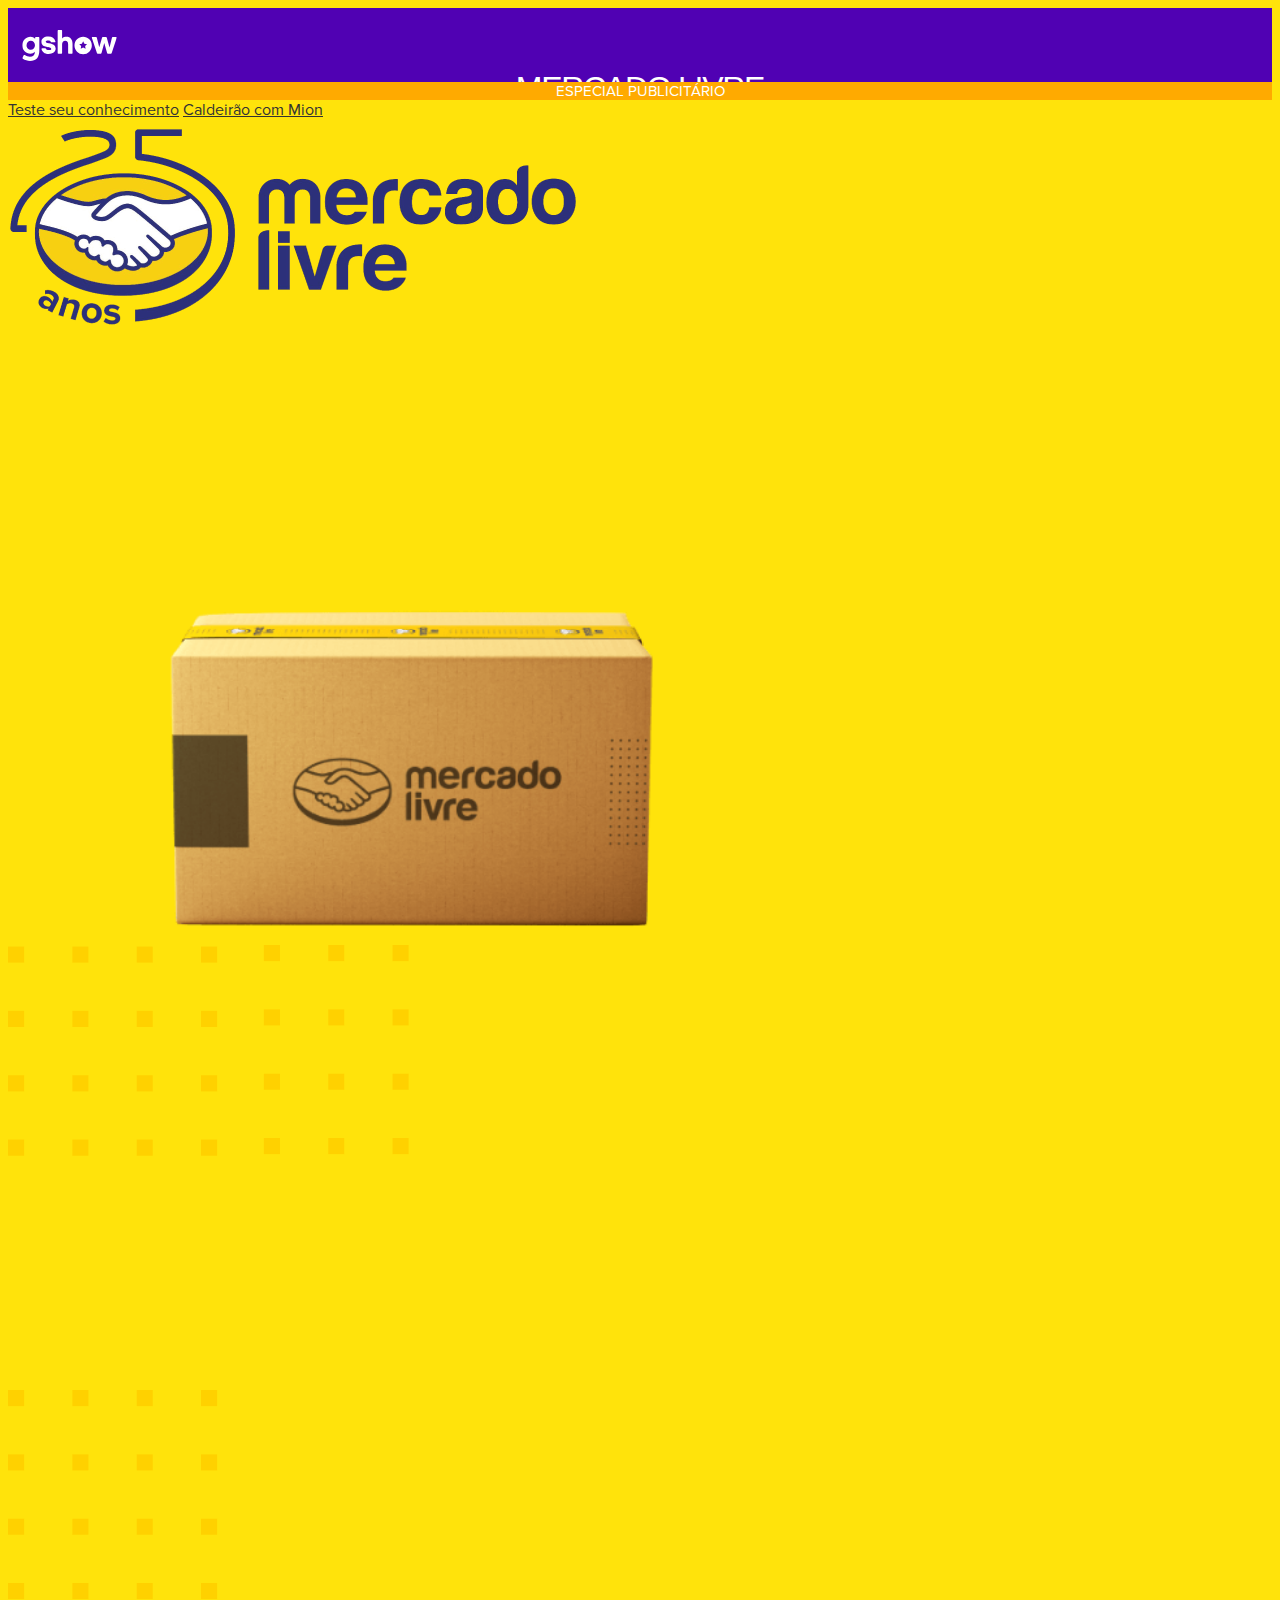
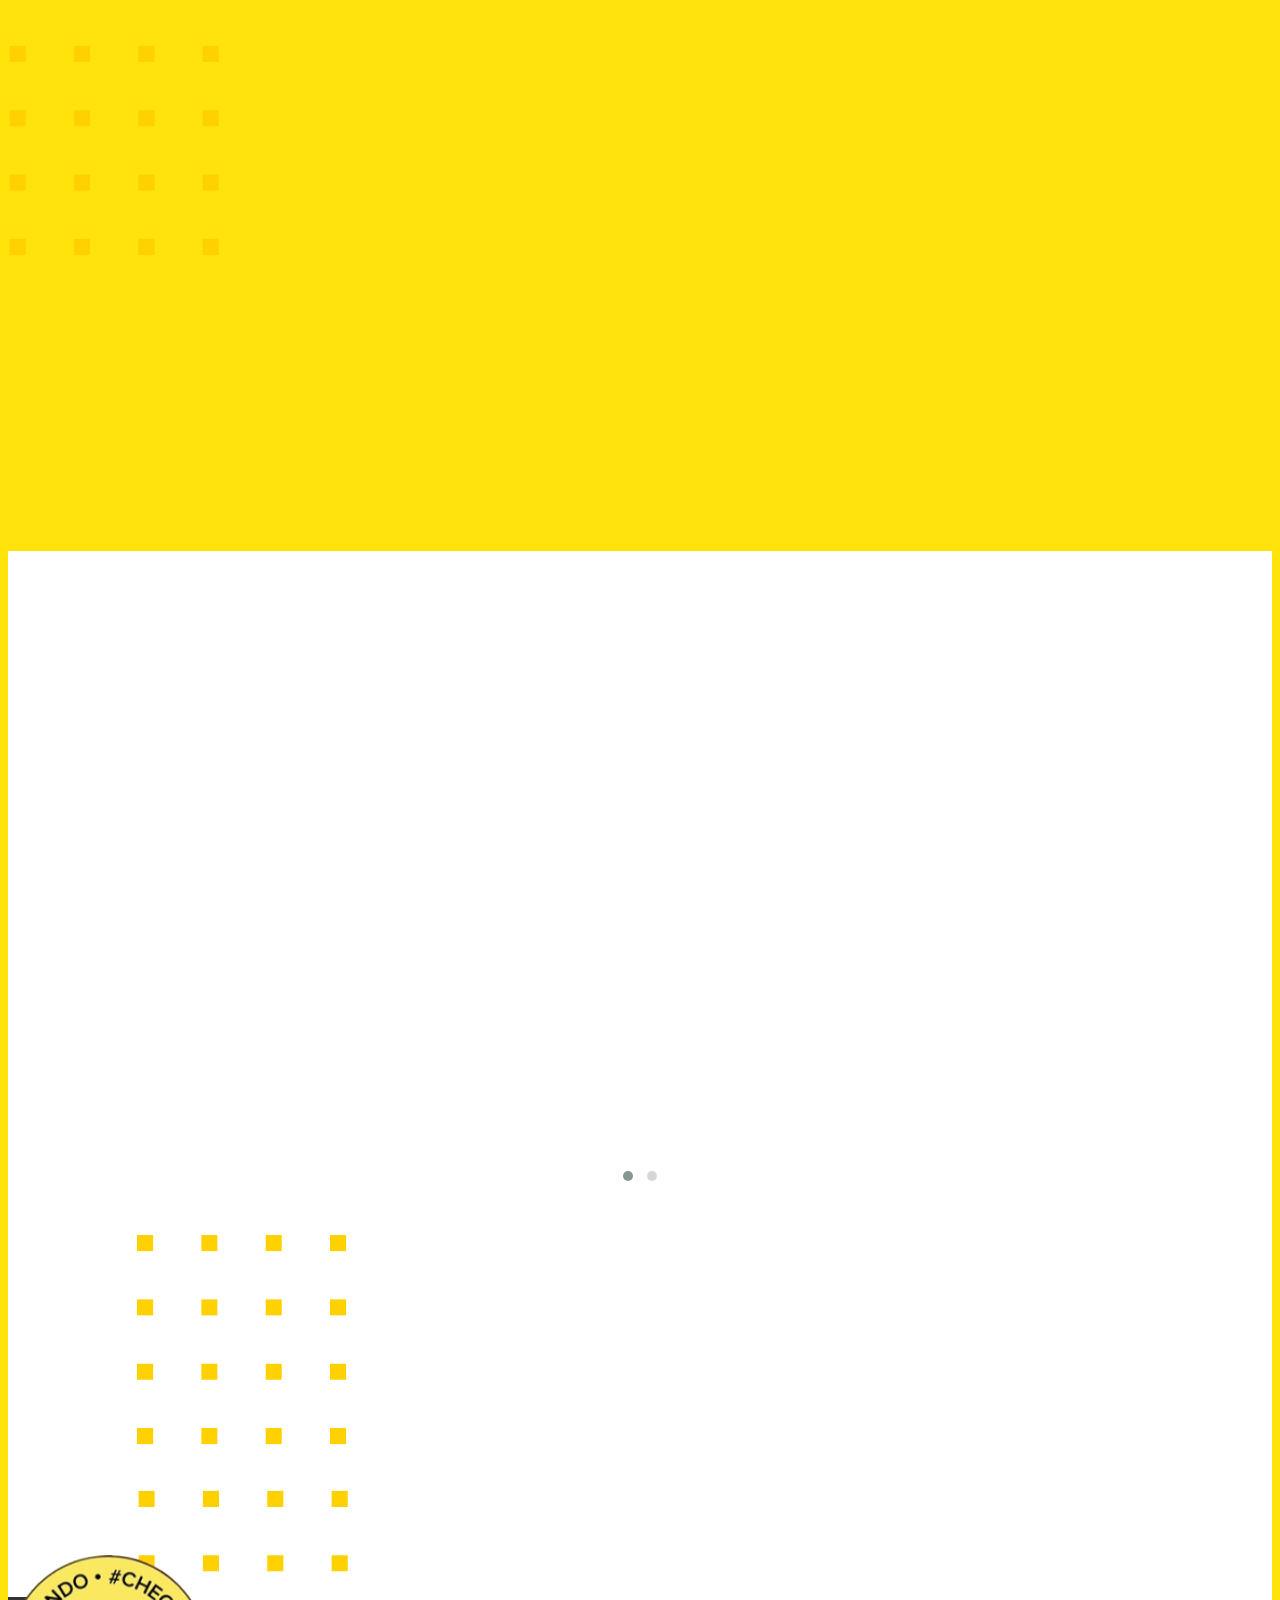
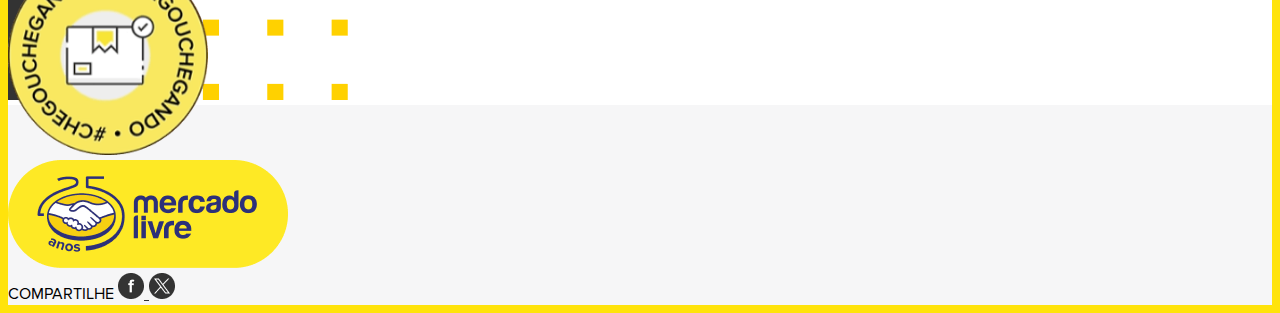
<file: index.html>
<!DOCTYPE html>
<html lang="pt-br">

<head>
    <meta charset="UTF-8">
    <meta http-equiv="X-UA-Compatible" content="IE=edge" />
    <meta name="viewport" content="width=device-width, initial-scale=1.0" />
    <title>Mercado Livre</title>
    <link href="https://cdn.jsdelivr.net/npm/bootstrap@5.2.3/dist/css/bootstrap.min.css" rel="stylesheet"
        integrity="sha384-rbsA2VBKQhggwzxH7pPCaAqO46MgnOM80zW1RWuH61DGLwZJEdK2Kadq2F9CUG65" crossorigin="anonymous">

    <link rel="stylesheet" href="https://cdnjs.cloudflare.com/ajax/libs/OwlCarousel2/2.3.4/assets/owl.carousel.min.css">
    <link rel="stylesheet"
        href="https://cdnjs.cloudflare.com/ajax/libs/OwlCarousel2/2.3.4/assets/owl.theme.default.min.css">

    <link rel="stylesheet" href="https://cdnjs.cloudflare.com/ajax/libs/font-awesome/5.15.4/css/all.min.css">
    <link href="https://unpkg.com/aos@2.3.1/dist/aos.css" rel="stylesheet">

    <link rel="stylesheet" href="./css/main.css?v=6">
    <link rel="stylesheet" href="./css/navbar.css?v=6" />

    <link rel="icon"
        href="https://s2-gshow.glbimg.com/Pq0eOLQd7ZG8PR4k-GdgEwW3U5Q=/32x32/smart/filters:strip_icc()/i.s3.glbimg.com/v1/AUTH_e84042ef78cb4708aeebdf1c68c6cbd6/internal_photos/bs/2021/p/9/XoC4WKSauQcT37nqc9Ag/gshow-favicon-padrao-podcast-legado-20.png">

</head>

<body>
    <div class="barra js-barra">
        <div class="barra__main js-barraMain">
            <div class="container">
                <div class="barra__wrapper">
                    <a href="https://gshow.globo.com/" class="barra__logo">
                        <svg viewBox="0 0 512 168" fill="none" xmlns="https://www.w3.org/2000/svg">
                            <g clip-path="url(#clip0_3:46)">
                                <path
                                    d="M87.8446 37.5298C88.4805 37.4689 89.1221 37.5491 89.7233 37.7646C90.3245 37.9801 90.8706 38.3255 91.3223 38.7762C91.774 39.2268 92.1203 39.7716 92.3363 40.3714C92.5523 40.9711 92.6327 41.6112 92.5717 42.2456V110.232C92.5717 150.643 74.6482 168 42.1496 168C28.3468 167.754 14.8865 163.671 3.28268 156.21C2.6821 155.88 2.15625 155.43 1.73797 154.887C1.31968 154.345 1.01795 153.723 0.851601 153.059C0.685256 152.395 0.657872 151.704 0.77116 151.029C0.884448 150.355 1.13597 149.71 1.51003 149.137L7.28756 137.544C7.56848 136.92 7.99055 136.37 8.52058 135.937C9.0506 135.503 9.67416 135.199 10.3422 135.046C11.0103 134.894 11.7047 134.898 12.3708 135.059C13.0369 135.219 13.6566 135.532 14.1812 135.972C22.1984 141.643 31.7332 144.791 41.5588 145.01C58.4974 145.01 68.3455 136.561 68.5424 117.895C65.4048 121.208 61.6175 123.843 57.416 125.634C53.2144 127.426 48.6884 128.336 44.1193 128.309C19.4991 128.309 0 109.839 0 83.1158C0 56.393 20.6809 36.0234 44.7101 36.0234C49.4479 36.0647 54.1238 37.1009 58.4336 39.0645C62.7433 41.028 66.5903 43.8749 69.7242 47.4199V42.2456C69.6632 41.6112 69.7436 40.9711 69.9595 40.3714C70.1755 39.7716 70.5218 39.2268 70.9735 38.7762C71.4253 38.3255 71.9713 37.9801 72.5725 37.7646C73.1738 37.5491 73.8153 37.4689 74.4512 37.5298H87.8446ZM68.9363 82.9193C68.9363 68.3789 58.6944 58.7509 46.2858 58.7509C33.8773 58.7509 23.307 68.3789 23.307 82.9193C23.1374 86.0327 23.6062 89.148 24.6847 92.0745C25.7633 95.0011 27.429 97.6773 29.5799 99.9396C31.7309 102.202 34.3218 104.003 37.1942 105.232C40.0667 106.461 43.1603 107.092 46.2858 107.088C58.6944 107.088 68.9363 97.2631 68.9363 82.9193ZM104.389 104.337C103.405 101.062 105.177 99.228 108.525 99.228H123.888C124.969 99.217 126.029 99.5211 126.939 100.103C127.849 100.685 128.568 101.519 129.009 102.503C131.373 106.236 134.721 109.053 144.175 109.053C151.857 109.053 157.306 106.891 157.306 102.503C157.306 85.8011 103.93 101.717 103.93 63.5976C103.93 46.8959 118.505 35.8924 141.549 35.8924C162.23 35.8924 174.836 46.1099 179.366 61.6327C180.351 64.9076 178.578 66.938 175.23 66.938H159.538C157.175 66.938 156.256 66.152 154.614 63.6631C152.054 59.7333 148.312 57.1134 139.054 57.1134C131.57 57.1134 127.237 60.3883 127.237 63.6631C127.237 78.4 181.007 63.6631 181.007 100.603C181.007 118.484 164.856 130.077 142.994 130.077C119.555 130.274 108.722 117.895 104.389 104.337ZM272.463 74.4701V123.986C272.521 124.608 272.443 125.236 272.235 125.826C272.026 126.416 271.692 126.953 271.255 127.401C270.818 127.85 270.289 128.198 269.704 128.423C269.119 128.647 268.492 128.742 267.867 128.702H253.292C252.656 128.763 252.014 128.682 251.413 128.467C250.812 128.251 250.266 127.906 249.814 127.455C249.362 127.005 249.016 126.46 248.8 125.86C248.584 125.26 248.504 124.62 248.565 123.986V78.4C248.565 65.3006 243.641 58.7509 233.005 58.7509C222.369 58.7509 215.869 66.414 215.869 79.1859V123.986C215.93 124.62 215.85 125.26 215.634 125.86C215.418 126.46 215.072 127.005 214.62 127.455C214.168 127.906 213.622 128.251 213.021 128.467C212.42 128.682 211.778 128.763 211.142 128.702H196.567C195.931 128.763 195.29 128.682 194.688 128.467C194.087 128.251 193.541 127.906 193.089 127.455C192.638 127.005 192.291 126.46 192.075 125.86C191.859 125.26 191.779 124.62 191.84 123.986V4.71576C191.779 4.08135 191.859 3.44133 192.075 2.84153C192.291 2.24173 192.638 1.697 193.089 1.24635C193.541 0.795688 194.087 0.450254 194.688 0.23478C195.29 0.0193061 195.931 -0.0608768 196.567 -2.64607e-05H211.142C211.778 -0.0608768 212.42 0.0193061 213.021 0.23478C213.622 0.450254 214.168 0.795688 214.62 1.24635C215.072 1.697 215.418 2.24173 215.634 2.84153C215.85 3.44133 215.93 4.08135 215.869 4.71576V45.8479C218.994 42.6661 222.737 40.1536 226.869 38.4644C231 36.7751 235.434 35.9445 239.898 36.0234C260.382 36.0234 272.463 50.3017 272.463 74.4701ZM507.634 37.5298C508.307 37.4272 508.995 37.5098 509.625 37.7685C510.254 38.0272 510.801 38.4524 511.206 38.9981C511.612 39.5439 511.86 40.1896 511.924 40.8657C511.989 41.5418 511.868 42.2227 511.573 42.8351L484.787 124.706C484.476 125.908 483.756 126.964 482.749 127.693C481.743 128.423 480.513 128.779 479.272 128.702H465.09C463.881 128.78 462.683 128.428 461.71 127.709C460.736 126.989 460.05 125.949 459.773 124.772L444.41 70.3438L429.572 124.772C429.295 125.949 428.608 126.989 427.635 127.709C426.661 128.428 425.463 128.78 424.254 128.702H410.073C408.84 128.782 407.617 128.435 406.612 127.719C405.607 127.003 404.881 125.961 404.558 124.772L377.377 42.9006C377.083 42.2882 376.961 41.6073 377.026 40.9312C377.091 40.2551 377.339 39.6094 377.744 39.0636C378.149 38.5179 378.696 38.0927 379.326 37.834C379.955 37.5753 380.643 37.4927 381.316 37.5953H399.043C400.263 37.5006 401.474 37.8754 402.426 38.6426C403.378 39.4099 404 40.5115 404.164 41.7216L417.295 94.1193L432.264 41.7216C432.489 40.5401 433.127 39.4767 434.065 38.721C435.003 37.9653 436.179 37.5664 437.385 37.5953H453.01C454.225 37.524 455.424 37.9074 456.371 38.6704C457.318 39.4335 457.945 40.5214 458.131 41.7216L472.903 94.3813L486.034 41.7216C486.198 40.5115 486.82 39.4099 487.772 38.6426C488.724 37.8754 489.935 37.5006 491.155 37.5953L507.634 37.5298Z"
                                    fill="white"></path>
                                <path fill-rule="evenodd" clip-rule="evenodd"
                                    d="M329.974 37.0009C316.984 37.0009 305.913 41.5878 296.744 50.7577C287.575 59.9276 283 71.0105 283 84C283 97.0519 287.576 108.143 296.711 117.286C305.843 126.426 316.934 131 329.992 131C343.051 131 354.137 126.423 363.289 117.281C372.441 108.139 377 97.0463 377 83.9963C377 70.9537 372.441 59.8595 363.289 50.7139C354.138 41.5719 343.05 37 330.008 37L329.974 37.0009ZM343.084 101.841L329.939 94.9235L316.796 101.86L319.315 87.1949L308.672 76.8047L323.393 74.6753L329.974 61.3325L336.555 74.6763L351.259 76.8233L340.616 87.2136L343.135 101.897L343.084 101.846V101.841Z"
                                    fill="white"></path>
                            </g>
                            <defs>
                                <clipPath id="clip0_3:46">
                                    <rect width="512" height="168" fill="white"></rect>
                                </clipPath>
                            </defs>
                        </svg>
                    </a>
                    <a class="barra__link" href="https://gshow.globo.com/realities/bbb/">
                        <h4 class="barra__title">MERCADO LIVRE</h4>
                    </a>
                </div>
            </div>
        </div>
    </div>

    <div class="d-flex justify-content-center align-items-center mt-5 mb-3">
        <div class="special-ad px-2" data-aos="fade-down" data-aos-duration="1000">
            ESPECIAL PUBLICITÁRIO
        </div>
    </div>

    <div class="container text-center">
        <div class="d-inline-flex align-items-center justify-content-center menu-links">
            <a href="#quiz-index" data-aos="fade-down" data-aos-duration="1000" class="text-decoration-none me-4">Teste
                seu conhecimento</a>
            <a href="#mion" data-aos="fade-down" data-aos-duration="1000" class="text-decoration-none">Caldeirão
                com Mion</a>
        </div>
    </div>

    <div class="ad-imgs container my-3 position-relative">
        <div class="row">
            <div class="col-0 col-lg-1"></div>
            <!-- First Column: Image and Description, now vertically centered -->
            <div class="col-12 col-lg-5 d-flex flex-column justify-content-center align-items-center">
                <img data-aos="fade-in" data-aos-duration="1250" class="img-fluid img-ml"
                    src="./images/MercadoLivre01.png" alt="Description of the first image">
                <h1 data-aos="fade-in" data-aos-duration="1250" class="mt-4 img-title omelhor">O melhor tá chegando</h1>
            </div>
            <!-- Second Column: Only one Image -->
            <div class="col-12 col-lg-5 d-flex flex-column justify-content-center mb-5">
                <img data-aos="fade-in" data-aos-duration="1250" class="img-fluid mb-0 mb-lg-5 img2 header header1"
                    src="./images/header1.png">

                <img data-aos="fade-in" data-aos-duration="1250" class="img-fluid mb-0 mb-lg-5 img2 header header2"
                    src="./images/header2.png">
            </div>
            <div class="col-0 col-lg-1"></div>
        </div>
        <!--Positioned Absolutely -->
        <img src="./images/malha01.png" class="position-absolute abs-img1">
    </div>

    <div class="mt-5"></div>

    <div class="container my-5 position-relative">
        <div class="row my-5">
            <div class="col-1"></div>
            <div class="col-10 d-flex flex-column justify-content-center text-center">
                <h4 data-aos="fade-in" data-aos-duration="1250" class="text-header1">Entregue o que você sabe sobre o
                    Mercado Livre</h1>
                    <p data-aos="fade-in" data-aos-duration="2250" class="text-p1">O Mercado Livre celebra seus 25 anos
                        no Caldeirão com Mion e, acredite: tem muita história para contar.
                        <br>Mas agora é com você. <b class="text-p1-bold">Entrege o seu melhor e teste seus
                            conhecimentos sobre a plataforma no quiz!</b>
                    </p>
            </div>
            <div class="col-1"></div>
        </div>
        <!--Positioned Absolutely -->
        <img src="./images/malha02.png" class="position-absolute abs-img2">
    </div>
    <!-- Data Layer -->
    <!-- DESKTOP -->
    <!-- HOME1 -->
    <div id='banner_slb_topo'></div>
    <!-- MOBILE -->
    <!-- HOME1_M com 300x250 -->
    <div id='banner_mobile1'></div>
    <div class="container mb-4">
        <div class="row justify-content-center">
            <div class="d-flex justify-content-center align-items-center">
                <div id="quiz-index" class="quiz-counter px-4 py-1" data-aos="fade-in" data-aos-duration="1250">
                    1/5
                </div>
            </div>
        </div>
        <div class="row" id="quiz-2">
            <div class="col-1"></div>
            <div id="quiz_question_wrapper"
                class="col-10 d-flex flex-column justify-content-center text-center quiz-header mt-4">
                <h1 data-aos="fade-in" data-aos-duration="1250" id="question-container" class="quiz-quest mb-0">MERCADO
                    LIVRE É A EMPRESA DE TECNOLOGIA LÍDER NA AMÉRICA LATINA 🤝</h1>
            </div>
            <div class="col-1"></div>
        </div>
        <div class="row" id="quiz">
            <div class="col-1"></div>
            <div class="col-10 d-flex flex-column justify-content-center my-4">
                <div class="d-flex flex-column align-items-center">
                    <button class="custom-button my-2 py-3 btn-true" id="true-button" data-aos="flip-up"
                        data-aos-duration="1250">
                        <span class="d-flex justify-content-center text-button-true">
                            VERDADE
                            <img id="img-true-check" class="ms-1" src="./images/check.png" style="display: none;" />
                            <img id="img-true-close" class="ms-1" src="./images/close.png" style="display: none;" />
                        </span>
                        <div id="explanation-container-true" class="text-explanation"></div>
                    </button>
                    <button class="custom-button my-2 py-3 btn-false" id="false-button" data-aos="flip-up"
                        data-aos-duration="1250">
                        <span class="d-flex justify-content-center text-button-false">
                            MITO
                            <img id="img-false-check" class="ms-1" src="./images/check.png" style="display: none;" />
                            <img id="img-false-close" class="ms-1" src="./images/close.png" style="display: none;" />
                        </span>
                        <div id="explanation-container-false" class="text-explanation"></div>
                    </button>

                    <button id="next-button" class="btn btn-link my-3 py-3"
                        style="display: none; color: #000 !important">
                        PRÓXIMA
                    </button>
                </div>
            </div>
            <div class="col-1"></div>
        </div>

        <div class="row my-5" id="result-1" style="display: none">
            <div class="col-0 col-lg-4"></div>
            <div class="col-12 col-lg-7">
                <div class="result">
                    <div class="result-image">
                        <img src="./images/caixa1.png" class="img-fluid" />
                    </div>
                    <h4 class="result-text-bold">ENTREGOU TUDO</h4>
                    <span class="result-text-span">Parece que você está por dentro de tudo que o Mercado Livre vem
                        construindo nesses 25 anos. Arrasou, ein? Ah, e se liga que o <strong>melhor tá
                            chegando</strong>. Aproveite a variedade de produtos e descontos e compre com a entrega
                        mais rápida do Brasil no app!</span>
                </div>
            </div>
            <div class="col-0 col-lg-1"></div>
        </div>

        <div class="row my-5" id="result-2" style="display: none">
            <div class="col-0 col-lg-4"></div>
            <div class="col-12 col-lg-7">
                <div class="result">
                    <div class="result-image">
                        <img src="./images/caixa2.png" class="img-fluid" />
                    </div>
                    <h4 class="result-text-bold">TÁ NO CAMINHO</h4>
                    <span class="result-text-span">Você conhece um pouco da história que o Mercado Livre vem
                        escrevendo nesses 25 anos, mas pode apostar que o <strong>melhor tá chegando</strong>. Nunca
                        é tarde para entregar e receber o que é bom e, claro, aproveitar a variedade de produtos e
                        descontos com a entrega mais rápida do Brasil. Já baixou o app?!</span>
                </div>
            </div>
            <div class="col-0 col-lg-1"></div>
        </div>

        <div class="row my-5" id="result-3" style="display: none">
            <div class="col-0 col-lg-4"></div>
            <div class="col-12 col-lg-7">
                <div class="result">
                    <div class="result-image">
                        <img src="./images/caixa3.png" class="img-fluid" />
                    </div>
                    <h4 class="result-text-bold">SEU MELHOR TÁ CHEGANDO</h4>
                    <span class="result-text-span">Ficou surpreso com o quanto aprendeu sobre a história do Mercado
                        Livre nesses 25 anos? A gente também! Mas ó, nunca é tarde para aprender mais e, claro, para
                        receber o que é bom. Aproveite a variedade de produtos e descontos do Mercado Livre e compre
                        com <strong>a entrega mais rápida do Brasil no app!</strong></span>
                </div>
            </div>
            <div class="col-0 col-lg-1"></div>
        </div>
    </div>

    <!-- Secondary body -->
    <div class="secondary-body py-5 position-relative" id="mion">
        <div class="container mt-4">
            <div class="row">
                <div class="col-0 col-lg-1"></div>
                <div class="col-12 col-lg-4 d-flex flex-column justify-content-center my-4">
                    <p class="video-text-header" data-aos="fade-right" data-aos-duration="1250">O
                        melhor já chegou no Caldeirão</p>
                    <p class="video-paragraph mt-2" data-aos="fade-right" data-aos-duration="2500">
                        Confira todas as <b class="video-paragraph-bold">novidades e surpresas do
                            Mercado Livre</b> no Caldeirão com Mion!</p>
                </div>
                <div class="col-0 col-lg-1"></div>

                <div class="col-12 col-lg-5 my-4">
                    <div class="owl-carousel owl-theme">
                        <div class="item">
                            <div class="video-player mb-5" id="main-video" data-aos="flip-left"
                                data-aos-duration="1250">
                            </div>
                            <p data-aos="fade-in" data-aos-duration="1250" class="video-title">Importante é estar
                                presente</p>
                            <p data-aos="fade-in" data-aos-duration="2500" class="video-desc">Neste Dia das Mães,
                                Mercado Livre entrega o melhor. Confira!</p>
                        </div>
                        <div class="item">
                            <div class="video-player mb-5" id="main-video-2" data-aos="flip-left"
                                data-aos-duration="1250">
                            </div>
                            <p data-aos="fade-in" data-aos-duration="1250" class="video-title">A solução pro seu
                                presente</p>
                            <p data-aos="fade-in" data-aos-duration="2500" class="video-desc">No Dia dos Namorados,
                                uma disputa divertida entre casais entrega prêmios e cupom de desconto.</p>
                        </div>
                    </div>
                </div>
                <div class="col-0 col-lg-1"></div>
            </div>

            <div class="container mt-5">
                <div class="d-flex flex-column align-items-center">
                    <a
                        href="https://www.mercadolivre.com.br/?matt_tool=70335369&matt_word=MLB_ML_GLOBO-GLOBO_OTH_X_BRD-X_ALL_CLICKS_BRDLOVE_X_DEFAULT&utm_source=globo&utm_medium=display&utm_campaign=MLB_ML_GLOBO-GLOBO_OTH_X_BRD-X_ALL_CLICKS_BRDLOVE_X_DEFAULT&utm_content=institucional">
                        <button class="btn-goToLink" data-aos="fade-in" data-aos-duration="1250">Vem conferir o melhor
                            do
                            Mercado Livre</button></a>
                </div>
            </div>
        </div>
        <!--Positioned Absolutely -->
        <img src="./images/Rectangle.png" class="position-absolute abs-img3">
        <!--Positioned Absolutely -->
        <img src="./images/malha02.png" class="position-absolute abs-img4">
    </div>
    <!--Positioned Absolutely -->

    <footer>
        <div class="container position-relative">
            <div class="row">
                <div class="col-12 col-lg-4 my-3 d-flex justify-content-center align-items-center">
                    <img src="./images/MercadoLivre03.png" class="bottom-img" />
                </div>
                <div class="col-12 col-lg-4 my-3 d-flex justify-content-center align-items-center">
                    <img src="./images/MercadoLivre04.png" alt="Imagem 2">
                </div>
                <div
                    class="col-12 col-lg-4 my-3 d-flex justify-content-center justify-content-lg-end align-items-center">
                    <span class="site-hey">COMPARTILHE</span>
                    <a href="https://www.facebook.com/sharer/sharer.php?u=https%3A//especiais.gshow.globo.com/especial-publicitario/melinocaldeirao/"
                        class="ms-2 social-icon" target="_blank">
                        <img src="./images/facebook.png" class="img-fluid" />
                    </a>
                    <a href="https://twitter.com/intent/tweet?text=https%3A//especiais.gshow.globo.com/especial-publicitario/melinocaldeirao/"
                        class="ms-2 social-icon" target="_blank">
                        <img src="./images/twitter.png" class="img-fluid" />
                    </a>
                </div>
            </div>
        </div>
    </footer>

    <script src="https://ajax.googleapis.com/ajax/libs/jquery/3.7.1/jquery.min.js"></script>
    <script src="https://unpkg.com/aos@2.3.1/dist/aos.js"></script>
    <script src="./js/index.js?v=7"></script>
    <script src="https://s.videos.globo.com/p2/j/api.min.js"></script>
    <script src="https://cdnjs.cloudflare.com/ajax/libs/OwlCarousel2/2.3.4/owl.carousel.min.js"></script>

    <script>
        $(document).ready(function () {
            AOS.init();

            $(".owl-carousel").owlCarousel({
                items: 1,
                margin: 10,
                loop: false,
                nav: false,
            });

            new WM.Player({ videosIDs: 12573919 }).attachTo(document.getElementById('main-video'));
            new WM.Player({ videosIDs: 12659423 }).attachTo(document.getElementById('main-video-2'));
        });
    </script>

    <!-- Data Layer -->
    <script type="text/javascript">
        var utag_data = utag_data || {};
        utag_data.structure_tree = ["Gshow", "especial publicitario", "Meli", "Caldeirao"];
        utag_data.tipo_pagina = 'home';
        utag_data.page_name = 'index';
        utag_data.ad_unit = 'tvg_Gshow/Especial_Exclusivo';
        utag_data.ad_positions = JSON.stringify(
            { "mobile": ["banner_mobile1"], "desktop": ["banner_slb_topo"] }
        );
    </script>
    <script type="text/javascript">
        (function (a, b, c, d) {
            a = '//s3.glbimg.com/v1/AUTH_acd8438fd650434baa93efc372c066a1/libs/lib-pub-relay/gshow/prod/lib-pub-relay-gshow-latest.js';
            b = document;
            c = 'script';
            d = b.createElement(c);
            d.src = a;
            d.type = 'text/java' + c;
            d.async = true;
            a = b.getElementsByTagName(c)[0];
            a.parentNode.insertBefore(d, a);
        })();
    </script>
</body>

</html>
</file>
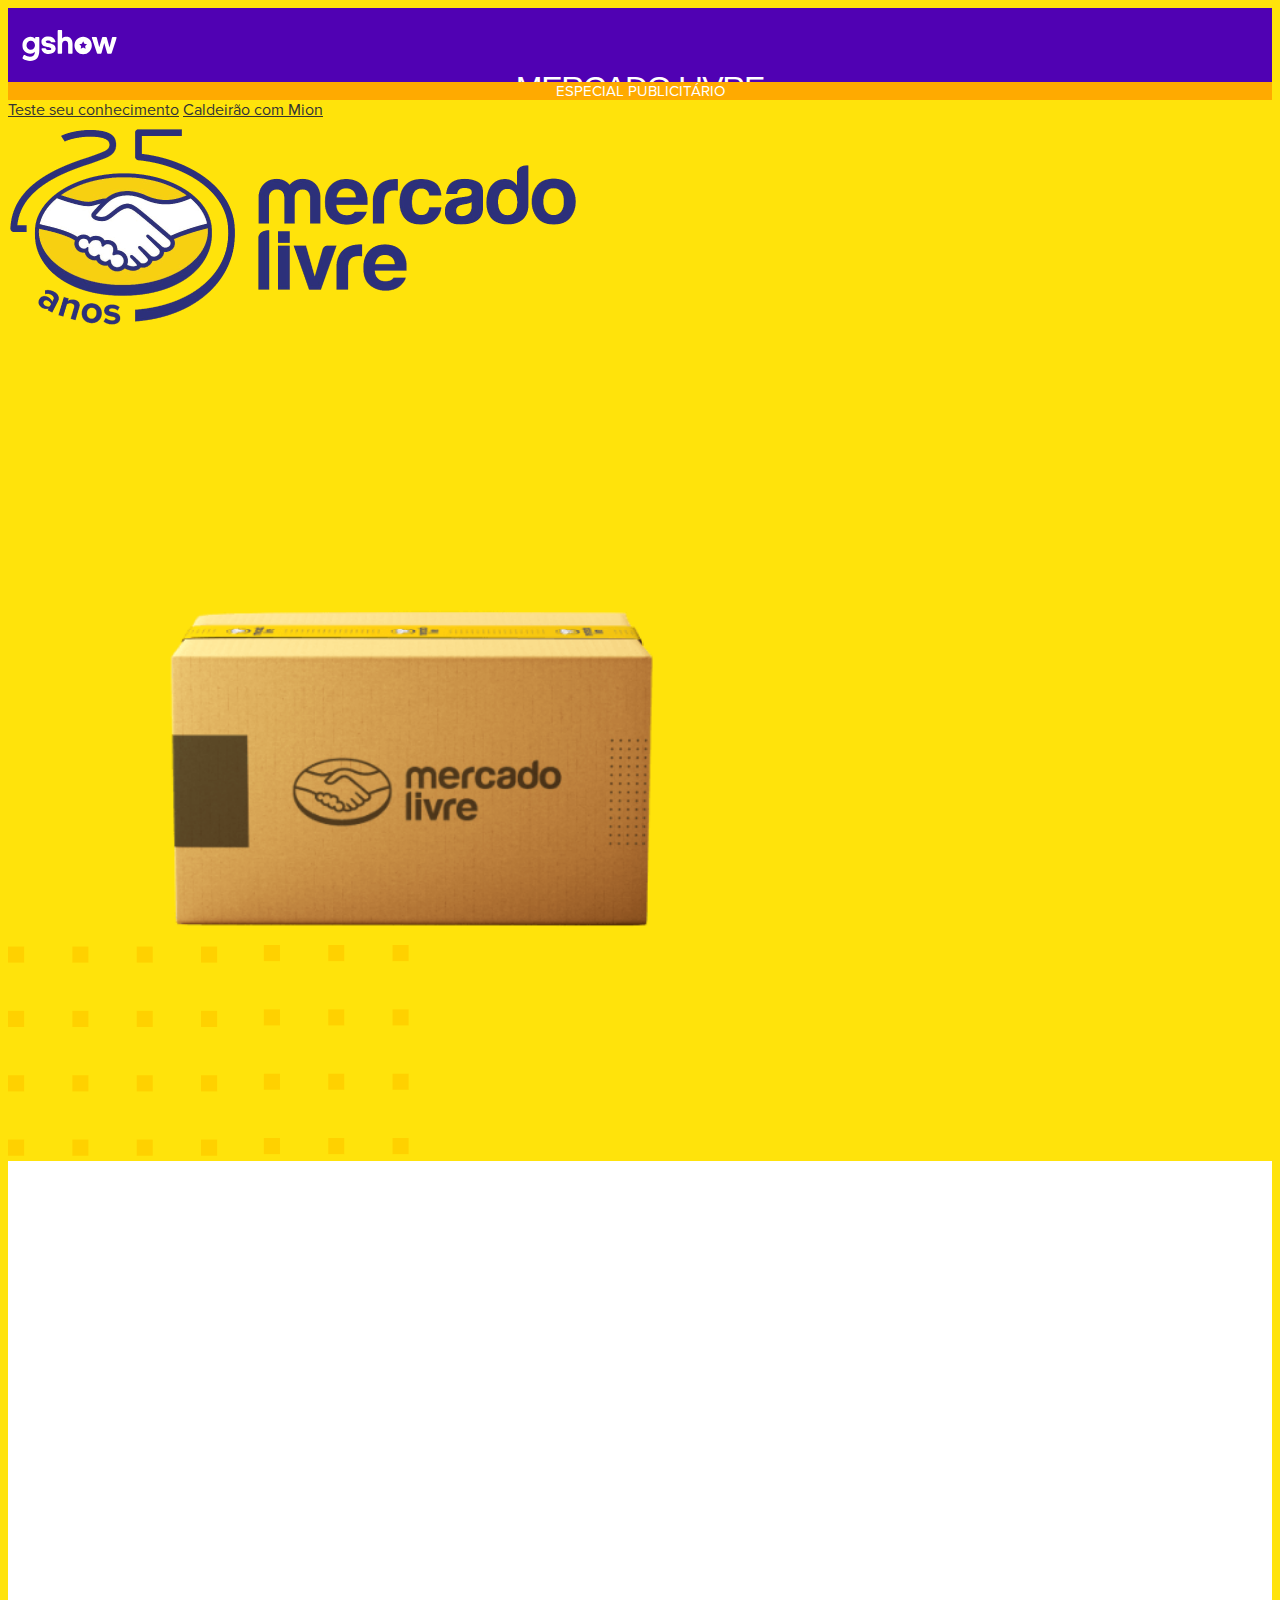
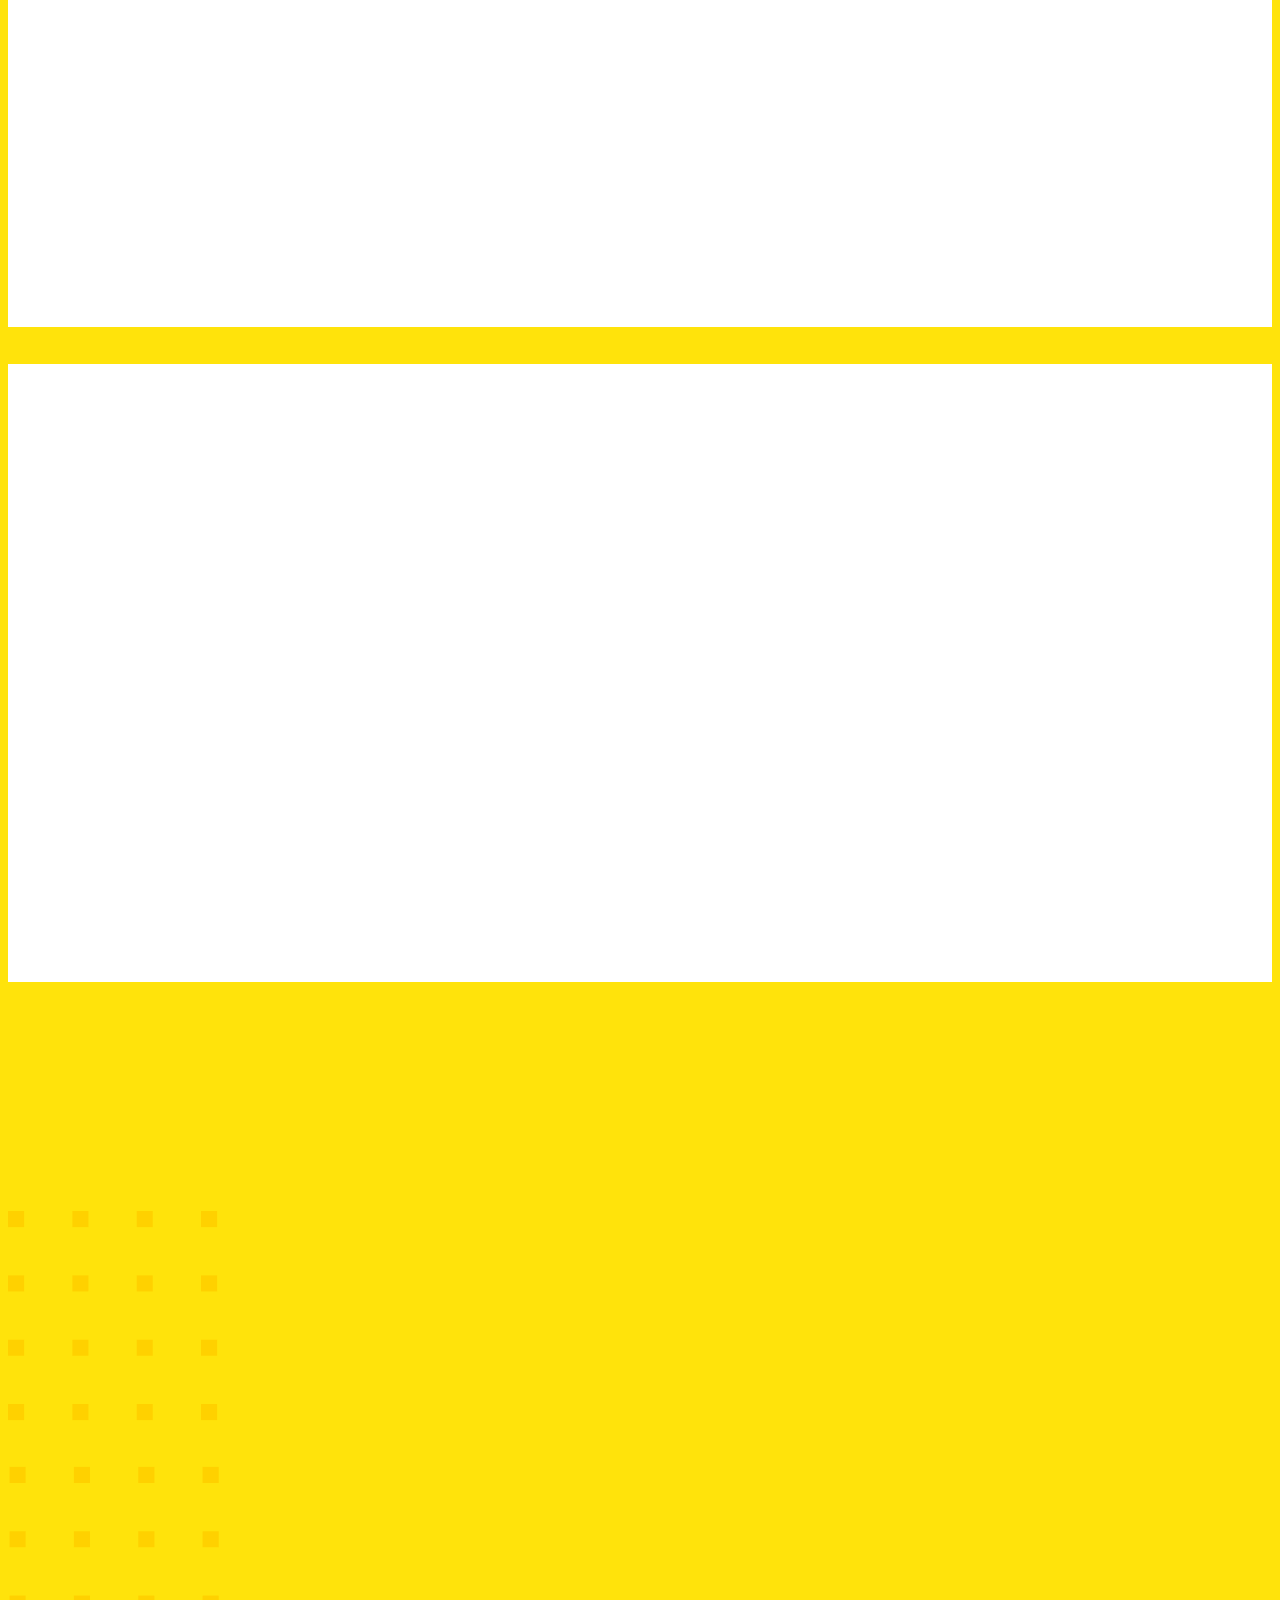
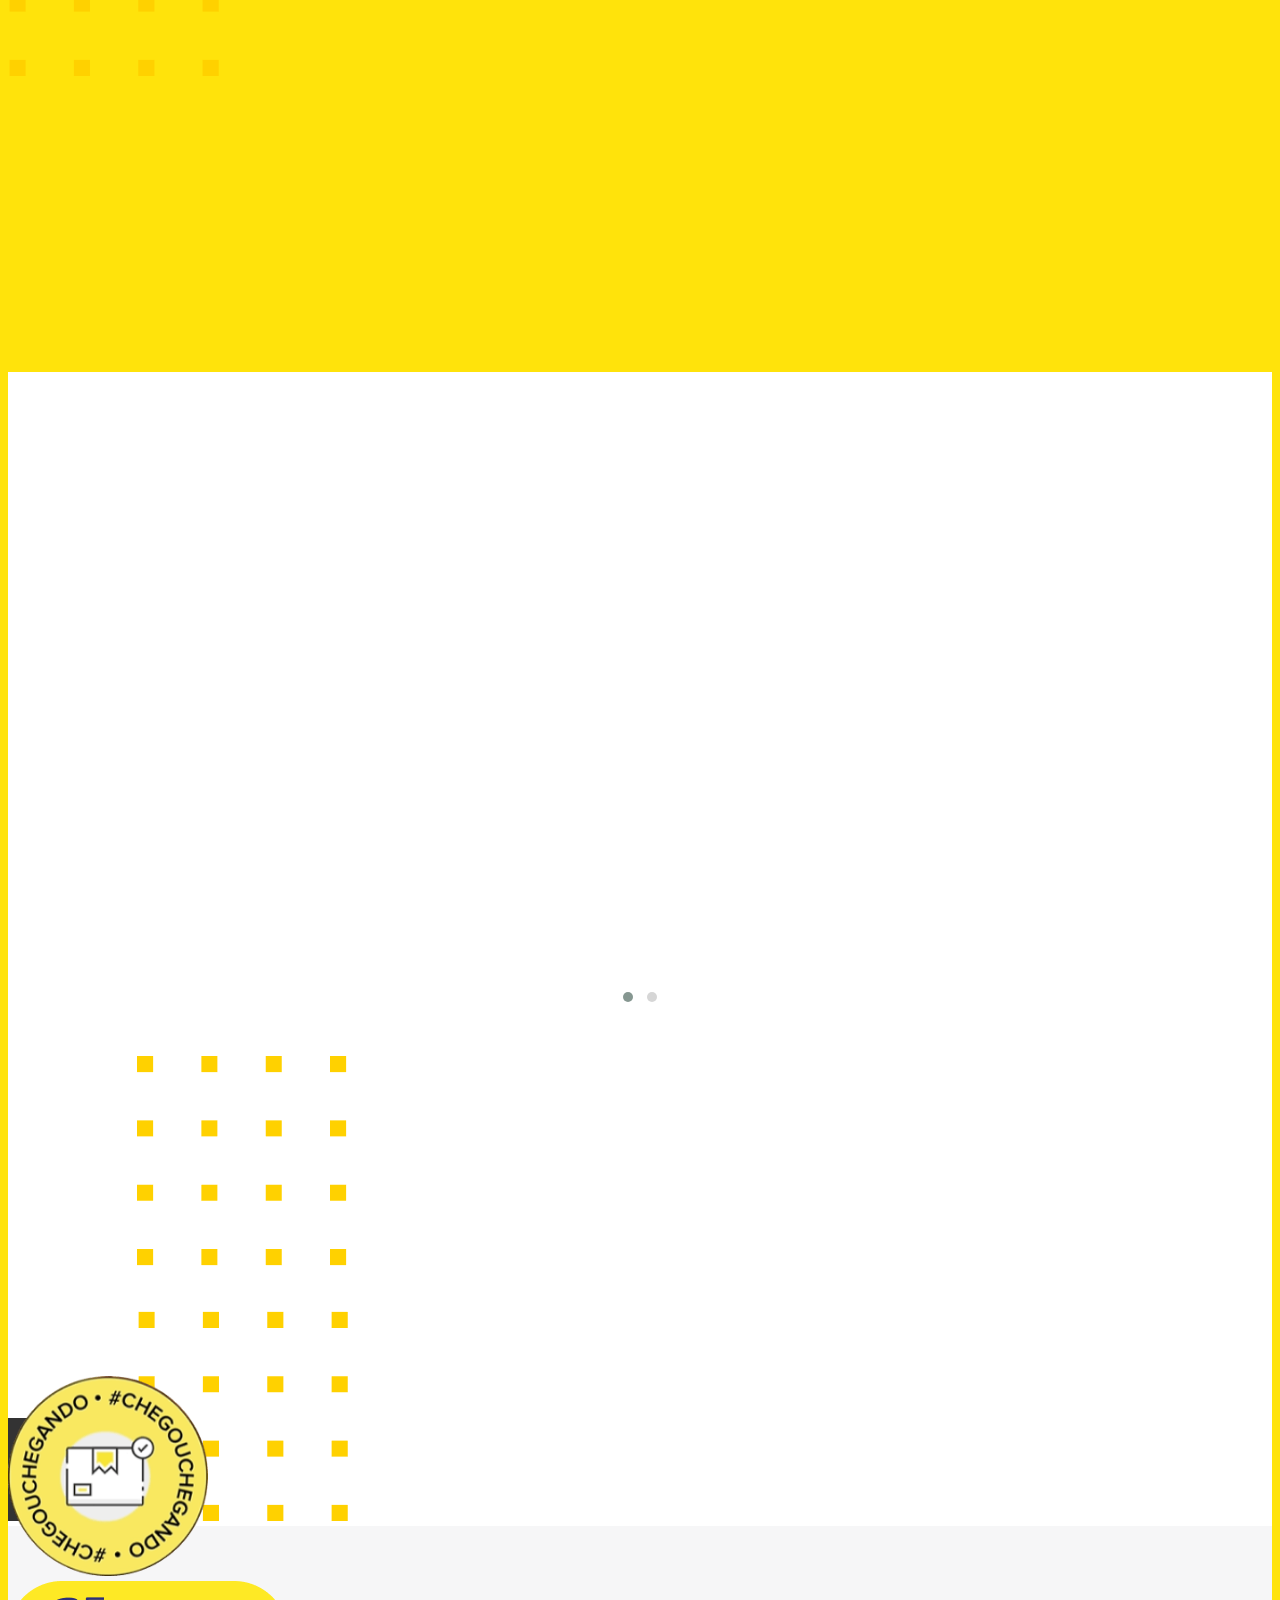
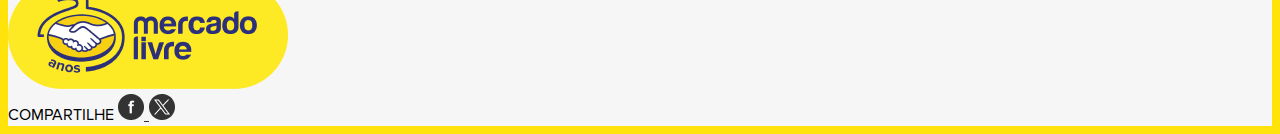
<file: meli/meli1/index.html>
<!DOCTYPE html>
<html lang="pt-br">

<head>
    <meta charset="UTF-8">
    <meta http-equiv="X-UA-Compatible" content="IE=edge" />
    <meta name="viewport" content="width=device-width, initial-scale=1.0" />
    <title>Mercado Livre</title>
    <link href="https://cdn.jsdelivr.net/npm/bootstrap@5.2.3/dist/css/bootstrap.min.css" rel="stylesheet"
        integrity="sha384-rbsA2VBKQhggwzxH7pPCaAqO46MgnOM80zW1RWuH61DGLwZJEdK2Kadq2F9CUG65" crossorigin="anonymous">

    <link rel="stylesheet" href="https://cdnjs.cloudflare.com/ajax/libs/OwlCarousel2/2.3.4/assets/owl.carousel.min.css">
    <link rel="stylesheet"
        href="https://cdnjs.cloudflare.com/ajax/libs/OwlCarousel2/2.3.4/assets/owl.theme.default.min.css">

    <link rel="stylesheet" href="https://cdnjs.cloudflare.com/ajax/libs/font-awesome/5.15.4/css/all.min.css">
    <link href="https://unpkg.com/aos@2.3.1/dist/aos.css" rel="stylesheet">

    <link rel="stylesheet" href="./css/main.css?v=8">
    <link rel="stylesheet" href="./css/navbar.css?v=8" />

    <link rel="icon"
        href="https://s2-gshow.glbimg.com/Pq0eOLQd7ZG8PR4k-GdgEwW3U5Q=/32x32/smart/filters:strip_icc()/i.s3.glbimg.com/v1/AUTH_e84042ef78cb4708aeebdf1c68c6cbd6/internal_photos/bs/2021/p/9/XoC4WKSauQcT37nqc9Ag/gshow-favicon-padrao-podcast-legado-20.png">

</head>

<body>
    <div class="barra js-barra">
        <div class="barra__main js-barraMain">
            <div class="container">
                <div class="barra__wrapper">
                    <a href="https://gshow.globo.com/" class="barra__logo">
                        <svg viewBox="0 0 512 168" fill="none" xmlns="https://www.w3.org/2000/svg">
                            <g clip-path="url(#clip0_3:46)">
                                <path
                                    d="M87.8446 37.5298C88.4805 37.4689 89.1221 37.5491 89.7233 37.7646C90.3245 37.9801 90.8706 38.3255 91.3223 38.7762C91.774 39.2268 92.1203 39.7716 92.3363 40.3714C92.5523 40.9711 92.6327 41.6112 92.5717 42.2456V110.232C92.5717 150.643 74.6482 168 42.1496 168C28.3468 167.754 14.8865 163.671 3.28268 156.21C2.6821 155.88 2.15625 155.43 1.73797 154.887C1.31968 154.345 1.01795 153.723 0.851601 153.059C0.685256 152.395 0.657872 151.704 0.77116 151.029C0.884448 150.355 1.13597 149.71 1.51003 149.137L7.28756 137.544C7.56848 136.92 7.99055 136.37 8.52058 135.937C9.0506 135.503 9.67416 135.199 10.3422 135.046C11.0103 134.894 11.7047 134.898 12.3708 135.059C13.0369 135.219 13.6566 135.532 14.1812 135.972C22.1984 141.643 31.7332 144.791 41.5588 145.01C58.4974 145.01 68.3455 136.561 68.5424 117.895C65.4048 121.208 61.6175 123.843 57.416 125.634C53.2144 127.426 48.6884 128.336 44.1193 128.309C19.4991 128.309 0 109.839 0 83.1158C0 56.393 20.6809 36.0234 44.7101 36.0234C49.4479 36.0647 54.1238 37.1009 58.4336 39.0645C62.7433 41.028 66.5903 43.8749 69.7242 47.4199V42.2456C69.6632 41.6112 69.7436 40.9711 69.9595 40.3714C70.1755 39.7716 70.5218 39.2268 70.9735 38.7762C71.4253 38.3255 71.9713 37.9801 72.5725 37.7646C73.1738 37.5491 73.8153 37.4689 74.4512 37.5298H87.8446ZM68.9363 82.9193C68.9363 68.3789 58.6944 58.7509 46.2858 58.7509C33.8773 58.7509 23.307 68.3789 23.307 82.9193C23.1374 86.0327 23.6062 89.148 24.6847 92.0745C25.7633 95.0011 27.429 97.6773 29.5799 99.9396C31.7309 102.202 34.3218 104.003 37.1942 105.232C40.0667 106.461 43.1603 107.092 46.2858 107.088C58.6944 107.088 68.9363 97.2631 68.9363 82.9193ZM104.389 104.337C103.405 101.062 105.177 99.228 108.525 99.228H123.888C124.969 99.217 126.029 99.5211 126.939 100.103C127.849 100.685 128.568 101.519 129.009 102.503C131.373 106.236 134.721 109.053 144.175 109.053C151.857 109.053 157.306 106.891 157.306 102.503C157.306 85.8011 103.93 101.717 103.93 63.5976C103.93 46.8959 118.505 35.8924 141.549 35.8924C162.23 35.8924 174.836 46.1099 179.366 61.6327C180.351 64.9076 178.578 66.938 175.23 66.938H159.538C157.175 66.938 156.256 66.152 154.614 63.6631C152.054 59.7333 148.312 57.1134 139.054 57.1134C131.57 57.1134 127.237 60.3883 127.237 63.6631C127.237 78.4 181.007 63.6631 181.007 100.603C181.007 118.484 164.856 130.077 142.994 130.077C119.555 130.274 108.722 117.895 104.389 104.337ZM272.463 74.4701V123.986C272.521 124.608 272.443 125.236 272.235 125.826C272.026 126.416 271.692 126.953 271.255 127.401C270.818 127.85 270.289 128.198 269.704 128.423C269.119 128.647 268.492 128.742 267.867 128.702H253.292C252.656 128.763 252.014 128.682 251.413 128.467C250.812 128.251 250.266 127.906 249.814 127.455C249.362 127.005 249.016 126.46 248.8 125.86C248.584 125.26 248.504 124.62 248.565 123.986V78.4C248.565 65.3006 243.641 58.7509 233.005 58.7509C222.369 58.7509 215.869 66.414 215.869 79.1859V123.986C215.93 124.62 215.85 125.26 215.634 125.86C215.418 126.46 215.072 127.005 214.62 127.455C214.168 127.906 213.622 128.251 213.021 128.467C212.42 128.682 211.778 128.763 211.142 128.702H196.567C195.931 128.763 195.29 128.682 194.688 128.467C194.087 128.251 193.541 127.906 193.089 127.455C192.638 127.005 192.291 126.46 192.075 125.86C191.859 125.26 191.779 124.62 191.84 123.986V4.71576C191.779 4.08135 191.859 3.44133 192.075 2.84153C192.291 2.24173 192.638 1.697 193.089 1.24635C193.541 0.795688 194.087 0.450254 194.688 0.23478C195.29 0.0193061 195.931 -0.0608768 196.567 -2.64607e-05H211.142C211.778 -0.0608768 212.42 0.0193061 213.021 0.23478C213.622 0.450254 214.168 0.795688 214.62 1.24635C215.072 1.697 215.418 2.24173 215.634 2.84153C215.85 3.44133 215.93 4.08135 215.869 4.71576V45.8479C218.994 42.6661 222.737 40.1536 226.869 38.4644C231 36.7751 235.434 35.9445 239.898 36.0234C260.382 36.0234 272.463 50.3017 272.463 74.4701ZM507.634 37.5298C508.307 37.4272 508.995 37.5098 509.625 37.7685C510.254 38.0272 510.801 38.4524 511.206 38.9981C511.612 39.5439 511.86 40.1896 511.924 40.8657C511.989 41.5418 511.868 42.2227 511.573 42.8351L484.787 124.706C484.476 125.908 483.756 126.964 482.749 127.693C481.743 128.423 480.513 128.779 479.272 128.702H465.09C463.881 128.78 462.683 128.428 461.71 127.709C460.736 126.989 460.05 125.949 459.773 124.772L444.41 70.3438L429.572 124.772C429.295 125.949 428.608 126.989 427.635 127.709C426.661 128.428 425.463 128.78 424.254 128.702H410.073C408.84 128.782 407.617 128.435 406.612 127.719C405.607 127.003 404.881 125.961 404.558 124.772L377.377 42.9006C377.083 42.2882 376.961 41.6073 377.026 40.9312C377.091 40.2551 377.339 39.6094 377.744 39.0636C378.149 38.5179 378.696 38.0927 379.326 37.834C379.955 37.5753 380.643 37.4927 381.316 37.5953H399.043C400.263 37.5006 401.474 37.8754 402.426 38.6426C403.378 39.4099 404 40.5115 404.164 41.7216L417.295 94.1193L432.264 41.7216C432.489 40.5401 433.127 39.4767 434.065 38.721C435.003 37.9653 436.179 37.5664 437.385 37.5953H453.01C454.225 37.524 455.424 37.9074 456.371 38.6704C457.318 39.4335 457.945 40.5214 458.131 41.7216L472.903 94.3813L486.034 41.7216C486.198 40.5115 486.82 39.4099 487.772 38.6426C488.724 37.8754 489.935 37.5006 491.155 37.5953L507.634 37.5298Z"
                                    fill="white"></path>
                                <path fill-rule="evenodd" clip-rule="evenodd"
                                    d="M329.974 37.0009C316.984 37.0009 305.913 41.5878 296.744 50.7577C287.575 59.9276 283 71.0105 283 84C283 97.0519 287.576 108.143 296.711 117.286C305.843 126.426 316.934 131 329.992 131C343.051 131 354.137 126.423 363.289 117.281C372.441 108.139 377 97.0463 377 83.9963C377 70.9537 372.441 59.8595 363.289 50.7139C354.138 41.5719 343.05 37 330.008 37L329.974 37.0009ZM343.084 101.841L329.939 94.9235L316.796 101.86L319.315 87.1949L308.672 76.8047L323.393 74.6753L329.974 61.3325L336.555 74.6763L351.259 76.8233L340.616 87.2136L343.135 101.897L343.084 101.846V101.841Z"
                                    fill="white"></path>
                            </g>
                            <defs>
                                <clipPath id="clip0_3:46">
                                    <rect width="512" height="168" fill="white"></rect>
                                </clipPath>
                            </defs>
                        </svg>
                    </a>
                    <a class="barra__link" href="https://gshow.globo.com/realities/bbb/">
                        <h4 class="barra__title">MERCADO LIVRE</h4>
                    </a>
                </div>
            </div>
        </div>
    </div>

    <div class="d-flex justify-content-center align-items-center mt-5 mb-3">
        <div class="special-ad px-2" data-aos="fade-down" data-aos-duration="1000">
            ESPECIAL PUBLICITÁRIO
        </div>
    </div>

    <div class="container text-center">
        <div class="d-inline-flex align-items-center justify-content-center menu-links">
            <a href="#quiz-index" data-aos="fade-down" data-aos-duration="1000" class="text-decoration-none me-4">Teste
                seu conhecimento</a>
            <a href="#mion" data-aos="fade-down" data-aos-duration="1000" class="text-decoration-none">Caldeirão
                com Mion</a>
        </div>
    </div>

    <div class="ad-imgs container my-3 position-relative">
        <div class="row">
            <div class="col-0 col-lg-1"></div>
            <!-- First Column: Image and Description, now vertically centered -->
            <div class="col-12 col-lg-5 d-flex flex-column justify-content-center align-items-center">
                <img data-aos="fade-in" data-aos-duration="1250" class="img-fluid img-ml"
                    src="./images/MercadoLivre01.png" alt="Description of the first image">
                <h1 data-aos="fade-in" data-aos-duration="1250" class="mt-4 img-title omelhor">O melhor tá chegando</h1>
            </div>
            <!-- Second Column: Only one Image -->
            <div class="col-12 col-lg-5 d-flex flex-column justify-content-center mb-5">
                <img data-aos="fade-in" data-aos-duration="1250" class="img-fluid mb-0 mb-lg-5 img2 header header1"
                    src="./images/header1.png">

                <img data-aos="fade-in" data-aos-duration="1250" class="img-fluid mb-0 mb-lg-5 img2 header header2"
                    src="./images/header2.png">
            </div>
            <div class="col-0 col-lg-1"></div>
        </div>
        <!--Positioned Absolutely -->
        <img src="./images/malha01.png" class="position-absolute abs-img1">
    </div>

    <div class="mt-5"></div>

    <!--corpo 2-->
    <div class="secondary-body py-2 position-relative justify-content-center text-center" id="mion2">
        <div class="mt-2">
            <div class="row my-5">
                <div class="d-flex flex-column justify-content-center text-center">
                    <h4 data-aos="fade-in" data-aos-duration="1250" class="text-header1-yl marquee"
                        data-text="TOC, TOC! Chegou Mercado Livre aqui! TOC, TOC! Chegou Mercado Livre aqui! "></h4>
                </div>
            </div>
            <div class="container">
                <div class="row my-4">
                    <div class="col-0 col-md-1"></div>

                    <div class="my-2 col-12 col-md-10 d-flex flex-column justify-content-center text-center">
                        <p data-aos="fade-in" data-aos-duration="2250" class="text-p1">Tem gente aproveitando a
                            variedade de produtos e descontos com a entrega mais rápida do Brasil.
                            <b class="text-p1-bold">Dá o play para conferir os recebidos famosinhos do Mercado
                                Livre!</b>
                        </p>

                        <div class="item mt-2">
                            <div class="video-player" id="video" data-aos="fade-up" data-aos-duration="1250">
                            </div>
                        </div>
                    </div>
                    <div class="col-0 col-md-1"></div>
                </div>
            </div>
        </div>
    </div>
    <!--corpo 3-->
    <div class="secondary-body py-5 position-relative" id="mion3" style="margin-top: -1px;">
        <div class="container mb-3">
            <div class="row">
                <div class="col-0 col-lg-1"></div>
                <div class="col-12 col-lg-6 d-flex flex-column justify-content-center my-4">
                    <p class="video-text-header-cs" data-aos="fade-right" data-aos-duration="1250">Entregue seu
                        conhecimento 🤓</p>
                    <p class="video-paragraph-cs mt-2" data-aos="fade-right" data-aos-duration="2500">
                        Agora é sua vez de entregar, mas a categoria é: conhecimentos gerais! Gire a roleta, responda as
                        perguntas de cada tema e mostre que você é digno de receber
                        <b class="video-paragraph-bold-cs">cupom de desconto</b>
                        para usar no Mercado Livre.
                    </p>
                    <div
                        class="col-12 col-md-12 d-flex flex-column align-items-center align-items-md-start my-5 my-md-2 order-5 order-md-4 btn-play-container">
                        <button class="btn-play" data-aos="zoom-in" data-aos-duration="1500" style="max-width: 170px;">
                            JOGAR!
                        </button>
                    </div>
                </div>
                <div class="col-0 col-lg-1"></div>
                <div class="col-12 col-lg-3 my-4 d-flex justify-content-center align-items-center" data-aos="fade-left"
                    data-aos-duration="1250">
                    <img class="img-fluid img-ml" src="./images/roleta.png" alt="Description of the first image">
                </div>
                <div class="col-0 col-lg-1"></div>
            </div>
        </div>
    </div>

    <!--Positioned Absolutely -->
    <div class="container my-5 position-relative">
        <div class="row my-5">
            <div class="col-1"></div>
            <div class="col-10 d-flex flex-column justify-content-center text-center">
                <h4 data-aos="fade-in" data-aos-duration="1250" class="text-header1">Entregue o que você sabe sobre o
                    Mercado Livre</h1>
                    <p data-aos="fade-in" data-aos-duration="2250" class="text-p1">O Mercado Livre celebra seus 25 anos
                        no Caldeirão com Mion e, acredite: tem muita história para contar.
                        <br>Mas agora é com você. <b class="text-p1-bold">Entrege o seu melhor e teste seus
                            conhecimentos sobre a plataforma no quiz!</b>
                    </p>
            </div>
            <div class="col-1"></div>
        </div>
        <!--Positioned Absolutely -->
        <img src="./images/malha02.png" class="position-absolute abs-img2">
    </div>
    <!-- Data Layer -->
    <!-- DESKTOP -->
    <!-- HOME1 -->
    <div id='banner_slb_topo'></div>
    <!-- MOBILE -->
    <!-- HOME1_M com 300x250 -->
    <div id='banner_mobile1'></div>
    <div class="container mb-4">
        <div class="row justify-content-center">
            <div class="d-flex justify-content-center align-items-center">
                <div id="quiz-index" class="quiz-counter px-4 py-1" data-aos="fade-in" data-aos-duration="1250">
                    1/5
                </div>
            </div>
        </div>
        <div class="row" id="quiz-2">
            <div class="col-1"></div>
            <div id="quiz_question_wrapper"
                class="col-10 d-flex flex-column justify-content-center text-center quiz-header mt-4">
                <h1 data-aos="fade-in" data-aos-duration="1250" id="question-container" class="quiz-quest mb-0">MERCADO
                    LIVRE É A EMPRESA DE TECNOLOGIA LÍDER NA AMÉRICA LATINA 🤝</h1>
            </div>
            <div class="col-1"></div>
        </div>
        <div class="row" id="quiz">
            <div class="col-1"></div>
            <div class="col-10 d-flex flex-column justify-content-center my-4">
                <div class="d-flex flex-column align-items-center">
                    <button class="custom-button my-2 py-3 btn-true" id="true-button" data-aos="flip-up"
                        data-aos-duration="1250">
                        <span class="d-flex justify-content-center text-button-true">
                            VERDADE
                            <img id="img-true-check" class="ms-1" src="./images/check.png" style="display: none;" />
                            <img id="img-true-close" class="ms-1" src="./images/close.png" style="display: none;" />
                        </span>
                        <div id="explanation-container-true" class="text-explanation"></div>
                    </button>
                    <button class="custom-button my-2 py-3 btn-false" id="false-button" data-aos="flip-up"
                        data-aos-duration="1250">
                        <span class="d-flex justify-content-center text-button-false">
                            MITO
                            <img id="img-false-check" class="ms-1" src="./images/check.png" style="display: none;" />
                            <img id="img-false-close" class="ms-1" src="./images/close.png" style="display: none;" />
                        </span>
                        <div id="explanation-container-false" class="text-explanation"></div>
                    </button>

                    <button id="next-button" class="btn btn-link my-3 py-3"
                        style="display: none; color: #000 !important">
                        PRÓXIMA
                    </button>
                </div>
            </div>
            <div class="col-1"></div>
        </div>

        <div class="row my-5" id="result-1" style="display: none">
            <div class="col-0 col-lg-4"></div>
            <div class="col-12 col-lg-7">
                <div class="result">
                    <div class="result-image">
                        <img src="./images/caixa1.png" class="img-fluid" />
                    </div>
                    <h4 class="result-text-bold">ENTREGOU TUDO</h4>
                    <span class="result-text-span">Parece que você está por dentro de tudo que o Mercado Livre vem
                        construindo nesses 25 anos. Arrasou, ein? Ah, e se liga que o <strong>melhor tá
                            chegando</strong>. Aproveite a variedade de produtos e descontos e compre com a entrega
                        mais rápida do Brasil no app!</span>
                </div>
            </div>
            <div class="col-0 col-lg-1"></div>
        </div>

        <div class="row my-5" id="result-2" style="display: none">
            <div class="col-0 col-lg-4"></div>
            <div class="col-12 col-lg-7">
                <div class="result">
                    <div class="result-image">
                        <img src="./images/caixa2.png" class="img-fluid" />
                    </div>
                    <h4 class="result-text-bold">TÁ NO CAMINHO</h4>
                    <span class="result-text-span">Você conhece um pouco da história que o Mercado Livre vem
                        escrevendo nesses 25 anos, mas pode apostar que o <strong>melhor tá chegando</strong>. Nunca
                        é tarde para entregar e receber o que é bom e, claro, aproveitar a variedade de produtos e
                        descontos com a entrega mais rápida do Brasil. Já baixou o app?!</span>
                </div>
            </div>
            <div class="col-0 col-lg-1"></div>
        </div>

        <div class="row my-5" id="result-3" style="display: none">
            <div class="col-0 col-lg-4"></div>
            <div class="col-12 col-lg-7">
                <div class="result">
                    <div class="result-image">
                        <img src="./images/caixa3.png" class="img-fluid" />
                    </div>
                    <h4 class="result-text-bold">SEU MELHOR TÁ CHEGANDO</h4>
                    <span class="result-text-span">Ficou surpreso com o quanto aprendeu sobre a história do Mercado
                        Livre nesses 25 anos? A gente também! Mas ó, nunca é tarde para aprender mais e, claro, para
                        receber o que é bom. Aproveite a variedade de produtos e descontos do Mercado Livre e compre
                        com <strong>a entrega mais rápida do Brasil no app!</strong></span>
                </div>
            </div>
            <div class="col-0 col-lg-1"></div>
        </div>
    </div>

    <!-- Secondary body -->
    <div class="secondary-body py-5 position-relative" id="mion">
        <div class="container mt-4">
            <div class="row">
                <div class="col-0 col-lg-1"></div>
                <div class="col-12 col-lg-4 d-flex flex-column justify-content-center my-4">
                    <p class="video-text-header" data-aos="fade-right" data-aos-duration="1250">O
                        melhor já chegou no Caldeirão</p>
                    <p class="video-paragraph mt-2" data-aos="fade-right" data-aos-duration="2500">
                        Confira todas as <b class="video-paragraph-bold">novidades e surpresas do
                            Mercado Livre</b> no Caldeirão com Mion!</p>
                </div>
                <div class="col-0 col-lg-1"></div>

                <div class="col-12 col-lg-5 my-4">
                    <div class="owl-carousel owl-theme">
                        <div class="item">
                            <div class="video-player mb-5" id="main-video" data-aos="flip-left"
                                data-aos-duration="1250">
                            </div>
                            <p data-aos="fade-in" data-aos-duration="1250" class="video-title">Importante é estar
                                presente</p>
                            <p data-aos="fade-in" data-aos-duration="2500" class="video-desc">Neste Dia das Mães,
                                Mercado Livre entrega o melhor. Confira!</p>
                        </div>
                        <div class="item">
                            <div class="video-player mb-5" id="main-video-2" data-aos="flip-left"
                                data-aos-duration="1250">
                            </div>
                            <p data-aos="fade-in" data-aos-duration="1250" class="video-title">A solução pro seu
                                presente</p>
                            <p data-aos="fade-in" data-aos-duration="2500" class="video-desc">No Dia dos Namorados,
                                uma disputa divertida entre casais entrega prêmios e cupom de desconto.</p>
                        </div>
                    </div>
                </div>
                <div class="col-0 col-lg-1"></div>
            </div>

            <div class="container mt-5">
                <div class="d-flex flex-column align-items-center">
                    <a
                        href="https://www.mercadolivre.com.br/?matt_tool=70335369&matt_word=MLB_ML_GLOBO-GLOBO_OTH_X_BRD-X_ALL_CLICKS_BRDLOVE_X_DEFAULT&utm_source=globo&utm_medium=display&utm_campaign=MLB_ML_GLOBO-GLOBO_OTH_X_BRD-X_ALL_CLICKS_BRDLOVE_X_DEFAULT&utm_content=institucional">
                        <button class="btn-goToLink" data-aos="fade-in" data-aos-duration="1250">Vem conferir o melhor
                            do
                            Mercado Livre</button></a>
                </div>
            </div>
        </div>
        <!--Positioned Absolutely -->
        <img src="./images/Rectangle.png" class="position-absolute abs-img3">
        <!--Positioned Absolutely -->
        <img src="./images/malha02.png" class="position-absolute abs-img4">
    </div>
    <!--Positioned Absolutely -->

    <footer>
        <div class="container position-relative">
            <div class="row">
                <div class="col-12 col-lg-4 my-3 d-flex justify-content-center align-items-center">
                    <img src="./images/MercadoLivre03.png" class="bottom-img" />
                </div>
                <div class="col-12 col-lg-4 my-3 d-flex justify-content-center align-items-center">
                    <img src="./images/MercadoLivre04.png" alt="Imagem 2">
                </div>
                <div
                    class="col-12 col-lg-4 my-3 d-flex justify-content-center justify-content-lg-end align-items-center">
                    <span class="site-hey">COMPARTILHE</span>
                    <a href="https://www.facebook.com/sharer/sharer.php?u=https%3A//especiais.gshow.globo.com/especial-publicitario/melinocaldeirao/"
                        class="ms-2 social-icon" target="_blank">
                        <img src="./images/facebook.png" class="img-fluid" />
                    </a>
                    <a href="https://twitter.com/intent/tweet?text=https%3A//especiais.gshow.globo.com/especial-publicitario/melinocaldeirao/"
                        class="ms-2 social-icon" target="_blank">
                        <img src="./images/twitter.png" class="img-fluid" />
                    </a>
                </div>
            </div>
        </div>
    </footer>

    <script src="https://ajax.googleapis.com/ajax/libs/jquery/3.7.1/jquery.min.js"></script>
    <script src="https://unpkg.com/aos@2.3.1/dist/aos.js"></script>
    <script src="./js/index.js?v=8"></script>
    <script src="https://s.videos.globo.com/p2/j/api.min.js"></script>
    <script src="https://cdnjs.cloudflare.com/ajax/libs/OwlCarousel2/2.3.4/owl.carousel.min.js"></script>

    <script>
        $(document).ready(function () {
            AOS.init();

            $(".owl-carousel").owlCarousel({
                items: 1,
                margin: 10,
                loop: false,
                nav: false,
            });

            $(".btn-play").on("click", function () {
                window.open("https://mercadolivre.com.br")
            });

            new WM.Player({ videosIDs: 12573919 }).attachTo(document.getElementById('video'));
            new WM.Player({ videosIDs: 12573919 }).attachTo(document.getElementById('main-video'));
            new WM.Player({ videosIDs: 12659423 }).attachTo(document.getElementById('main-video-2'));
        });
    </script>

    <!-- Data Layer -->
    <script type="text/javascript">
        var utag_data = utag_data || {};
        utag_data.structure_tree = ["Gshow", "especial publicitario", "Meli", "Caldeirao"];
        utag_data.tipo_pagina = 'home';
        utag_data.page_name = 'index';
        utag_data.ad_unit = 'tvg_Gshow/Especial_Exclusivo';
        utag_data.ad_positions = JSON.stringify(
            { "mobile": ["banner_mobile1"], "desktop": ["banner_slb_topo"] }
        );
    </script>
    <script type="text/javascript">
        (function (a, b, c, d) {
            a = '//s3.glbimg.com/v1/AUTH_acd8438fd650434baa93efc372c066a1/libs/lib-pub-relay/gshow/prod/lib-pub-relay-gshow-latest.js';
            b = document;
            c = 'script';
            d = b.createElement(c);
            d.src = a;
            d.type = 'text/java' + c;
            d.async = true;
            a = b.getElementsByTagName(c)[0];
            a.parentNode.insertBefore(d, a);
        })();

        document.addEventListener("DOMContentLoaded", function () {
            var marquee = document.getElementById("marquee");
            var text = "TOC, TOC! Chegou Mercado Livre aqui! TOC, TOC! Chegou Mercado Livre aqui!";
            var span = document.createElement("span");
            span.innerText = text;
            marquee.appendChild(span);
        });

    </script>
</body>

</html>
</file>
<file: css/main.css>
/* Fonts */
@font-face {
    font-family: 'proxima_nova_thin';
    src: url('../fonts/proxima-thin.otf') format('opentype');
    font-weight: normal;
    font-style: normal;
}

@font-face {
    font-family: 'proxima_nova_regular';
    src: url('../fonts/proxima-regular.otf') format('opentype');
    font-weight: normal;
    font-style: normal;
}

@font-face {
    font-family: 'proxima_nova_semibold';
    src: url('../fonts/proxima-nova-semibold.otf') format('opentype');
    font-weight: normal;
    font-style: normal;
}

@font-face {
    font-family: 'proxima_nova_black';
    src: url('../fonts/proximanova-black.otf') format('opentype');
    font-weight: normal;
    font-style: normal;
}

@font-face {
    font-family: 'proxima_nova_bold';
    src: url('../fonts/proximanova-bold.otf') format('opentype');
    font-weight: normal;
    font-style: normal;
}

:root {
    /*Gshow*/
    --gshow-primary: #FF6700;
    --special-ad: #ffaa00;
    --text-primary: #333333;
    --confirmation-btn: #3AB7EA;
    --footer: #F6F6F7;

    /*Mercado Livre*/
    --primary: #ffe30b;
    --secondary: #FFFFFF;
    --ml-text-color: #2D3277;
}

html {
    overflow-y: scroll;
    overflow-x: hidden !important;
}

/* Estilos gerais */
body {
    font-family: 'proxima_nova_regular';
    background-color: var(--primary);
}

footer {
    background-color: var(--footer);
}

.secondary-body {
    background-color: var(--secondary);
}

a {
    color: var(--text-primary);
    /* Sets the text color to the primary color variable defined in your CSS */
    font-size: 1.2rem;
    /* Increases the font size */
}

a:hover {
    color: var(--secondary);
    /* Changes the color on hover to the secondary color */
    text-decoration: underline;
    /* Adds an underline on hover for better visibility */
}

/* Menu options section*/

.menu-links a {
    font-weight: 400;
    font-size: 16px;
    line-height: 16px;
    z-index: 999;
}

.special-ad {
    background-color: var(--special-ad);
    /* Using the primary color variable defined in :root */
    color: var(--secondary);
    /* Optional: Using the secondary color for text */
    font-size: 15px;
    /* Optional: Increases the font size */
    text-align: center;
    /* Centers the text inside the div */
}

/* Quiz Section*/

.quiz-header {
    font-size: 30px;
    font-weight: 700;
    line-height: 30px;
    text-align: center;
}

.quiz-counter {
    background-color: var(--text-primary);
    /* Using the primary color variable defined in :root */
    color: var(--secondary);
    /* Optional: Using the secondary color for text */
    font-size: 18px;
    /* Optional: Increases the font size */
    text-align: center;
    /* Centers the text inside the div */
}

.quiz-quest {
    font-family: 'proxima_nova_bold';
    font-size: 29px;
    font-weight: 700;
    line-height: 30px;
    text-align: center;
    text-transform: uppercase;
    animation: fadeIn 0.5s ease-in-out;
}

/* Video Section*/

.video-player {
    background-color: #000;
    min-height: 350px;
    width: 100%;
    border-radius: 30px;
}

.clappr-player {
    min-height: 350px !important;
    width: 100% !important;
    border-radius: 30px !important;
}

.video-title {
    font-family: 'proxima_nova_bold';
    font-weight: 700;
    font-size: 28px;
    line-height: 28px;
}

.video-desc {
    font-size: 20px;
    line-height: 24px;
}

.video-paragraph {
    font-size: 22px;
    font-weight: 400;
    line-height: 24px;
}

.video-paragraph-bold {
    font-size: 22px;
    font-weight: 700;
    line-height: 24px;
    font-family: 'proxima_nova_bold';
}

.video-text-header {
    font-family: 'proxima_nova_bold';
    font-weight: 700;
    font-size: 46px;
    line-height: 44px;
}

/* Images section*/

.img2 {
    position: relative;
    left: 4.5rem;
    scale: 1.3;
    bottom: 6rem;
}

.img-title {
    font-family: 'proxima_nova_bold';
    font-size: 52px;
    font-weight: 700;
    line-height: 56px;
    text-align: left;
    color: var(--ml-text-color);
}

.img-description {
    font-family: 'proxima_nova_bold';
    font-weight: 700;
    font-size: 56.21px;
    line-height: 56.21px;
    color: var(--ml-text-color);
    white-space: nowrap;
}

/*absolute images*/

.abs-img1 {
    z-index: -2;
    bottom: 6.6rem;
    right: -2rem;
    max-width: 465px;
    max-height: 211px;
}

.abs-img2 {
    z-index: -1;
    bottom: -17rem;
    left: -10rem;
    max-width: 211px;
    max-height: 465px
}

.abs-img3 {
    left: 0px;
    top: 10rem;
}

.abs-img4 {
    z-index: 0;
    bottom: 6rem;
    right: 0px;
    /* width: 100%; */
    /* height: 100%; */
    max-width: 211px;
    max-height: 465px;
}

.text-header1 {
    font-family: 'proxima_nova_bold';
    font-size: 48px;
    font-weight: 700;
    line-height: 48px;
    text-align: left;
}

.text-p1 {
    font-size: 22.7px;
    font-weight: 400;
    line-height: 28px;
    text-align: left;
}

.text-p1-bold {
    font-family: 'proxima_nova_bold';
    font-size: 23.3px;
    font-weight: 700;
    line-height: 28px;
    text-align: left;
}

.txt-header1 {
    font-family: 'proxima_nova_bold';
    font-weight: 700;
    font-size: 48px;
    line-height: 48px;
}

.p01 {
    font-size: 24px;
    font-weight: 400;
    line-height: 28px;
}

/* Buttons Section*/

.text-button-true {
    font-family: 'proxima_nova_semibold';
}

.text-button-false {
    font-family: 'proxima_nova_semibold';
}

.custom-button {
    background-color: var(--secondary);
    /* Sets background color to white for both buttons */
    border-color: var(--text-primary);
    border-radius: 10px;
    /* Rounded corners */
    border: solid;
    font-size: 16px;
    /* Sets a font size */
    cursor: pointer;
    /* Changes the cursor to a pointer on hover */
    outline: none;
    /* Removes outline */
    padding: 25px;
    animation: fadeIn 0.5s ease-in-out;
}

.btn-black {
    background-color: var(--text-primary) !important;
    color: var(--secondary) !important;
}

.btn-true {
    border-color: var(--text-primary);
    color: var(--text-primary);
    border-radius: 15px;
    border: 1px solid;
    border-color: var(--text-primary);
    font-size: 22px;
    font-weight: 600;
    line-height: 26px;
    text-align: center;
    width: 100%;
    max-width: 600px;
}

.btn-false {
    color: var(--text-primary);
    /* Keeps the text color of the second button black */
    border-radius: 15px;
    border: 1px solid;
    border-color: var(--text-primary);
    font-size: 22px;
    font-weight: 600;
    line-height: 26px;
    text-align: center;
    width: 100%;
    max-width: 600px;
}

.btn-goToLink {
    font-family: 'proxima_nova_bold';
    background-color: var(--ml-text-color);
    border: none;
    font-size: 24px;
    line-height: 24px;
    text-align: center;
    color: var(--secondary);
    border-radius: 40px;
    padding: 10px 60px;
}

.text-explanation {
    margin-top: 10px !important;
    color: #000 !important;
    font-size: 18px !important;
    font-weight: 100 !important;
    line-height: 22px !important;

    animation: fadeIn 0.5s ease-in-out;
}

.result {
    background-color: var(--secondary);
    border-radius: 10px;
    border: 1px solid var(--text-primary);
    font-size: 16px;
    padding: 40px;
    position: relative;
    padding-left: 100px;

    animation: fadeIn 0.5s ease-in-out;
}

.result-image {
    position: absolute;
    max-width: 325px;
    left: -260px;
    top: 20px;
}

.result-text-bold {
    color: var(--text-primary);
    font-size: 32px;
    font-family: 'proxima_nova_black';
}

.result-text-span {
    color: var(--text-primary);
    font-size: 20px;
    line-height: 22px;
}

.bottom-img {
    max-width: 200px;
    margin-right: 200px;
    margin-top: -150px;
}

/* Media Queries to adjust font size based on the width of the viewport */
@media (max-width: 1400px) {
    .text-header1 {
        font-size: 40px;
        /* Smaller font-size for smaller devices */
    }

    .text-p1 {
        font-size: 18.9px;
    }

    .text-p1-bold {
        font-size: 19.5px;
    }

    .quiz-quest {
        font-size: 24px;
    }

    .img-title {
        font-size: 44px;
    }

    .img2 {
        bottom: 5rem;
    }

    .abs-img1 {
        z-index: -1;
        bottom: 5.5rem;
        right: -3rem;
        max-width: 465px;
        max-height: 211px;
    }

    .video-text-header {
        font-size: 40px;
    }

    .video-paragraph {
        font-size: 19px;
    }

    .video-paragraph-bold {
        font-size: 19px;
    }
}

@media (max-width: 1200px) {
    .text-header1 {
        font-size: 34px;
        /* Smaller font-size for smaller devices */
    }

    .text-p1 {
        font-size: 16px;
    }

    .text-p1-bold {
        font-size: 16.5px;
    }

    .quiz-quest {
        font-size: 20px;
    }

    .img-title {
        font-size: 36px;
    }

    .img2 {
        position: relative;
        left: 3rem;
        scale: 1.3;
        bottom: 3.5rem;
    }

    .abs-img1 {
        z-index: -1;
        bottom: 3.5rem;
        right: -4rem;
        max-width: 465px;
        max-height: 211px;
        scale: 0.8;
    }

    .abs-img3 {
        left: -50px;
    }

    .video-text-header {
        font-size: 33px;
    }

    .video-paragraph {
        font-size: 16px;
    }

    .video-paragraph-bold {
        font-size: 16px;
    }
}

@media (max-width: 991px) {
    .text-header1 {
        font-size: 26px;
        text-align: center;
    }

    .text-p1 {
        text-align: center;
        font-size: 16px;
    }

    .text-p1-bold {
        font-size: 16.5px;
    }

    .img-title {
        font-size: 54px;
        line-height: 50px;
    }

    .result {
        padding-left: 40px !important;
    }

    .result-image {
        position: relative !important;
        max-width: 100% !important;
        left: 0px !important;
        top: 0px !important;
        margin-bottom: 30px !important;
    }

    .abs-img3,
    .abs-img4 {
        display: none !important;
    }

    .img2 {
        position: relative;
        left: 0px !important;
        scale: 1 !important;
        bottom: 0px !important;
    }

    .abs-img1 {
        z-index: -1;
        bottom: 0px !important;
        right: 0px !important;
        max-width: 100% !important;
        max-height: 211px;
        scale: 1 !important;
    }

    .img-ml {
        max-width: 75% !important;
    }

    .bottom-img {
        max-width: 150px !important;
        margin-top: 0px !important;
        margin-right: 0px !important;
    }

    .video-text-header {
        text-align: center;
        font-size: 44px;
    }

    .video-paragraph {
        text-align: center;
        font-size: 24px;
    }

    .video-paragraph-bold {
        text-align: center;
        font-size: 24px;
    }
}

@media (max-width: 768px) {
    .text-header1 {
        font-size: 19.3px;
        font-weight: 900;
    }

    .text-p1 {
        font-size: 18.9px;
    }

    .text-p1-bold {
        font-size: 18.5px;
    }

    .quiz-quest {
        font-size: 19px;
    }

    .img-title {
        font-size: 50px;
    }

    .video-text-header {
        text-align: center;
    }

    .video-paragraph {
        text-align: center;
    }

    .abs-img1 {
        z-index: -1;
        bottom: 10rem;
        right: -3rem;
        scale: 1;
    }
}

@media (max-width: 576px) {
    .text-header1 {
        font-size: 19px;
    }

    .text-p1 {
        font-size: 18.9px;
    }

    .text-p1-bold {
        font-size: 19.5px;
    }

    .video-text-header {
        text-align: center;
    }

    .video-paragraph {
        text-align: center;
    }
}

@media (max-width: 530px) {
    .text-header1 {
        font-size: 18px;
        line-height: 30px;
        text-align: center;
    }

    .text-p1 {
        font-size: 18.9px;
    }

    .text-p1-bold {
        font-size: 19.5px;
    }

    .img-title {
        text-align: center;
        font-size: 46px;
    }

    .video-text-header {
        text-align: center;
    }

    .video-paragraph {
        text-align: center;
    }
}

@keyframes fadeIn {
    from {
        opacity: 0;
    }

    to {
        opacity: 1;
    }
}


/* width */

::-webkit-scrollbar {
    width: 10px;
}


/* Track */

::-webkit-scrollbar-track {
    background: #ffe30b;
}


/* Handle */

::-webkit-scrollbar-thumb {
    background: #ffd100;
}


/* Handle on hover */

::-webkit-scrollbar-thumb:hover {
    background: #ffd100;
}

.header {
    transition: transform 1s;
}

.header2 {
    display: none;
}

.video-title,
.video-desc {
    word-wrap: break-word;
    white-space: normal;
}
</file>
<file: css/navbar.css>
.barra-globocom {
    display: none;
}

@media (min-width: 768px) {
    .barra-globocom {
        display: block;
    }
}

.barra-globocom .barra-conteudo:not(.row) {
    max-width: 1336px;
    padding: 0 12px;
}

.barra {
    background-color: #5001B3;
}

.barra__main {
    position: relative;
    display: flex;
    align-items: center;
    height: 50px;
    background-color: #5001B3;
}

@media (min-width: 768px) {
    .barra__main {
        height: 74px;
    }
}

.barra__sub {
    height: 30px;
    background-color: rgba(0, 0, 0, 0.12);
}

@media (min-width: 768px) {
    .barra__sub {
        height: 35px;
    }
}

.barra__wrapper {
    width: 100%;
    max-width: 1360px;
    padding-left: 12px;
    padding-right: 12px;
    margin: 0 auto;
}

.barra__logo {
    display: inline-block;
    padding-top: 6px;
    vertical-align: middle;
}

.barra__title {
    position: absolute;
    top: 50%;
    left: 50%;
    transform: translate(-50%, -50%);
    font-size: 24px;
    font-weight: 400;
    text-align: center;
    text-transform: uppercase;
    color: #ffffff;
    font-family: 'Open Sans', sans-serif;
    white-space: nowrap;
    line-height: 1;
    letter-spacing: -0.84px;
}

@media (min-width: 768px) {
    .barra__title {
        letter-spacing: -1.28px;
        font-size: 32px;
    }
}

.barra__subtitle {
    font-size: 12px;
    text-align: center;
    text-transform: uppercase;
    line-height: 30px;
    color: #ffffff;
}

@media (min-width: 768px) {
    .barra__subtitle {
        font-size: 16px;
        line-height: 35px;
    }
}

.barra__link {
    color: #ffffff;
    transition: opacity 0.3s ease;
}

.barra__link:hover {
    color: #ffffff;
    opacity: 0.75;
}

@keyframes barraSm {
    from {
        top: -52px;
    }

    to {
        top: 35px;
    }
}

@keyframes barraLg {
    from {
        top: -52px;
    }

    to {
        top: 34px;
    }
}

@keyframes globoSm {
    from {
        top: -87px;
    }

    to {
        top: 0px;
    }
}

@keyframes globoLg {
    from {
        top: -96px;
    }

    to {
        top: 0px;
    }
}

/*
  .barra__logo svg {
    width: 30px;
    height: 30px;
  }
  
  @media (min-width: 768px) {
    .barra__logo svg {
      width: 36px;
      height: 36px;
    }
  }
  */

.barra__logo svg {
    width: 66px;
    height: 18px;
}

@media (min-width: 768px) {
    .barra__logo svg {
        width: 99px;
        height: 31px;
    }
}

@media (min-width: 768px) {
    .barra__main.is-fixed {
        position: fixed;
        top: -96px;
        width: 100%;
        height: 52px;
        z-index: 999;
        animation: barraLg 0.3s forwards;
    }

    .barra-globocom.is-fixed {
        position: fixed;
        top: -96px;
        animation: globoLg 0.3s forwards;
        height: 39px;
        margin-top: -5px;
    }

    body.padding-fix {
        /* padding-top: 153px; */
        padding-top: 118px;
    }
}
</file>
<file: meli/meli1/css/main.css>
/* Fonts */
@font-face {
    font-family: 'proxima_nova_thin';
    src: url('../fonts/proxima-thin.otf') format('opentype');
    font-weight: normal;
    font-style: normal;
}

@font-face {
    font-family: 'proxima_nova_regular';
    src: url('../fonts/proxima-regular.otf') format('opentype');
    font-weight: normal;
    font-style: normal;
}

@font-face {
    font-family: 'proxima_nova_semibold';
    src: url('../fonts/proxima-nova-semibold.otf') format('opentype');
    font-weight: normal;
    font-style: normal;
}

@font-face {
    font-family: 'proxima_nova_black';
    src: url('../fonts/proximanova-black.otf') format('opentype');
    font-weight: normal;
    font-style: normal;
}

@font-face {
    font-family: 'proxima_nova_bold';
    src: url('../fonts/proximanova-bold.otf') format('opentype');
    font-weight: normal;
    font-style: normal;
}

:root {
    /*Gshow*/
    --gshow-primary: #FF6700;
    --special-ad: #ffaa00;
    --text-primary: #333333;
    --confirmation-btn: #3AB7EA;
    --footer: #F6F6F7;

    /*Mercado Livre*/
    --primary: #ffe30b;
    --secondary: #FFFFFF;
    --ml-text-color: #2D3277;
}

html {
    overflow-y: scroll;
    overflow-x: hidden !important;
}

/* Estilos gerais */
body {
    font-family: 'proxima_nova_regular';
    background-color: var(--primary);
}

footer {
    background-color: var(--footer);
}

.secondary-body {
    background-color: var(--secondary);
}

a {
    color: var(--text-primary);
    /* Sets the text color to the primary color variable defined in your CSS */
    font-size: 1.2rem;
    /* Increases the font size */
}

a:hover {
    color: var(--secondary);
    /* Changes the color on hover to the secondary color */
    text-decoration: underline;
    /* Adds an underline on hover for better visibility */
}

/* Menu options section*/

.menu-links a {
    font-weight: 400;
    font-size: 16px;
    line-height: 16px;
    z-index: 999;
}

.special-ad {
    background-color: var(--special-ad);
    /* Using the primary color variable defined in :root */
    color: var(--secondary);
    /* Optional: Using the secondary color for text */
    font-size: 15px;
    /* Optional: Increases the font size */
    text-align: center;
    /* Centers the text inside the div */
}

/* Quiz Section*/

.quiz-header {
    font-size: 30px;
    font-weight: 700;
    line-height: 30px;
    text-align: center;
}

.quiz-counter {
    background-color: var(--text-primary);
    /* Using the primary color variable defined in :root */
    color: var(--secondary);
    /* Optional: Using the secondary color for text */
    font-size: 18px;
    /* Optional: Increases the font size */
    text-align: center;
    /* Centers the text inside the div */
}

.quiz-quest {
    font-family: 'proxima_nova_bold';
    font-size: 29px;
    font-weight: 700;
    line-height: 30px;
    text-align: center;
    text-transform: uppercase;
    animation: fadeIn 0.5s ease-in-out;
}

/* Video Section*/
#video,
#video .clappr-player {
    min-height: 600px !important;
}

.video-player {
    background-color: #000;
    min-height: 350px;
    width: 100%;
    border-radius: 30px;
}

/* Estilos para o vídeo */
.video-player-fw {
    width: calc(100% - 40px);
    /* Margem de 20px em cada lado */
    margin: 0 20px;
    height: 60vh;
    /* 60% da altura da viewport */
    background: #000;
    /* Cor de fundo, ajuste conforme necessário */
}

.clappr-player {
    min-height: 350px !important;
    width: 100% !important;
    border-radius: 30px !important;
}

.video-title {
    font-family: 'proxima_nova_bold';
    font-weight: 700;
    font-size: 28px;
    line-height: 28px;
}

.video-desc {
    font-size: 20px;
    line-height: 24px;
}

.video-paragraph {
    font-size: 22px;
    font-weight: 400;
    line-height: 24px;
}

.video-paragraph-bold {
    font-size: 22px;
    font-weight: 700;
    line-height: 24px;
    font-family: 'proxima_nova_bold';
}

.video-text-header {
    font-family: 'proxima_nova_bold';
    font-weight: 700;
    font-size: 46px;
    line-height: 44px;
}


.video-text-header-cs {
    font-family: 'proxima_nova_bold';
    font-weight: 700;
    font-size: 44px;
    line-height: 42px;
}

.video-paragraph-cs {
    font-size: 20px;
    font-weight: 400;
    line-height: 22px;
}

.video-paragraph-bold-cs {
    font-size: 20px;
    font-weight: 700;
    line-height: 22px;
    font-family: 'proxima_nova_bold';
}

.btn-play {
    border: none;
    cursor: pointer;
    outline: none;
    background-color: #00BCFF !important;
    font-size: 32px !important;
    font-weight: 700 !important;
    line-height: 54px !important;
    color: var(--secondary) !important;
    border-radius: 15px !important;
    padding: 5px 20px !important;
    max-height: 60px !important;
    white-space: nowrap !important;
    transition: 1s !important;
    box-shadow: 5px 5px 10px rgba(0, 0, 0, 0.25);
    /* Adiciona a sombra */

}

/* Images section*/

.img2 {
    position: relative;
    left: 4.5rem;
    scale: 1.3;
    bottom: 6rem;
}

.img-title {
    font-family: 'proxima_nova_bold';
    font-size: 52px;
    font-weight: 700;
    line-height: 56px;
    text-align: left;
    color: var(--ml-text-color);
}

.img-description {
    font-family: 'proxima_nova_bold';
    font-weight: 700;
    font-size: 56.21px;
    line-height: 56.21px;
    color: var(--ml-text-color);
    white-space: nowrap;
}

/*absolute images*/

.abs-img1 {
    z-index: -2;
    bottom: 6.6rem;
    right: -2rem;
    max-width: 465px;
    max-height: 211px;
}

.abs-img2 {
    z-index: -1;
    bottom: -17rem;
    left: -10rem;
    max-width: 211px;
    max-height: 465px
}

.abs-img3 {
    left: 0px;
    top: 10rem;
}

.abs-img4 {
    z-index: 0;
    bottom: 6rem;
    right: 0px;
    /* width: 100%; */
    /* height: 100%; */
    max-width: 211px;
    max-height: 465px;
}

.text-header1 {
    font-family: 'proxima_nova_bold';
    font-size: 48px;
    font-weight: 700;
    line-height: 48px;
    text-align: left;
}

.text-header1-yl {
    font-family: 'proxima_nova_bold';
    font-size: 48px;
    font-weight: 700;
    line-height: 48px;
    text-align: left;
    color: #FFE600;
}

.text-p1 {
    font-size: 22.7px;
    font-weight: 400;
    line-height: 28px;
    text-align: left;
}

.text-p1-bold {
    font-family: 'proxima_nova_bold';
    font-size: 23.3px;
    font-weight: 700;
    line-height: 28px;
    text-align: left;
}

.txt-header1 {
    font-family: 'proxima_nova_bold';
    font-weight: 700;
    font-size: 48px;
    line-height: 48px;
}

.p01 {
    font-size: 24px;
    font-weight: 400;
    line-height: 28px;
}

/* Buttons Section*/

.text-button-true {
    font-family: 'proxima_nova_semibold';
}

.text-button-false {
    font-family: 'proxima_nova_semibold';
}

.custom-button {
    background-color: var(--secondary);
    /* Sets background color to white for both buttons */
    border-color: var(--text-primary);
    border-radius: 10px;
    /* Rounded corners */
    border: solid;
    font-size: 16px;
    /* Sets a font size */
    cursor: pointer;
    /* Changes the cursor to a pointer on hover */
    outline: none;
    /* Removes outline */
    padding: 25px;
    animation: fadeIn 0.5s ease-in-out;
}

.btn-black {
    background-color: var(--text-primary) !important;
    color: var(--secondary) !important;
}

.btn-true {
    border-color: var(--text-primary);
    color: var(--text-primary);
    border-radius: 15px;
    border: 1px solid;
    border-color: var(--text-primary);
    font-size: 22px;
    font-weight: 600;
    line-height: 26px;
    text-align: center;
    width: 100%;
    max-width: 600px;
}

.btn-false {
    color: var(--text-primary);
    /* Keeps the text color of the second button black */
    border-radius: 15px;
    border: 1px solid;
    border-color: var(--text-primary);
    font-size: 22px;
    font-weight: 600;
    line-height: 26px;
    text-align: center;
    width: 100%;
    max-width: 600px;
}

.btn-goToLink {
    font-family: 'proxima_nova_bold';
    background-color: var(--ml-text-color);
    border: none;
    font-size: 24px;
    line-height: 24px;
    text-align: center;
    color: var(--secondary);
    border-radius: 40px;
    padding: 10px 60px;
}

.text-explanation {
    margin-top: 10px !important;
    color: #000 !important;
    font-size: 18px !important;
    font-weight: 100 !important;
    line-height: 22px !important;

    animation: fadeIn 0.5s ease-in-out;
}

.result {
    background-color: var(--secondary);
    border-radius: 10px;
    border: 1px solid var(--text-primary);
    font-size: 16px;
    padding: 40px;
    position: relative;
    padding-left: 100px;

    animation: fadeIn 0.5s ease-in-out;
}

.result-image {
    position: absolute;
    max-width: 325px;
    left: -260px;
    top: 20px;
}

.result-text-bold {
    color: var(--text-primary);
    font-size: 32px;
    font-family: 'proxima_nova_black';
}

.result-text-span {
    color: var(--text-primary);
    font-size: 20px;
    line-height: 22px;
}

.bottom-img {
    max-width: 200px;
    margin-right: 200px;
    margin-top: -150px;
}

/* Estilos para o letreiro */
.marquee {
    overflow: hidden;
    white-space: nowrap;
    box-sizing: border-box;
    position: relative;
    width: calc(100% - 40px);
    /* Margem de 20px em cada lado */
    margin: 0 20px;
    height: 1.5em;
    /* Ajuste conforme necessário para garantir que o texto não corte */
    line-height: 1.5em;
    /* Ajuste conforme necessário para garantir que o texto não corte */
}

.marquee::before {
    content: attr(data-text);
    position: absolute;
    white-space: nowrap;
    will-change: transform;
    animation: marquee 15s linear infinite;
}

@keyframes marquee {
    0% {
        transform: translateX(100%);
    }

    100% {
        transform: translateX(-100%);
    }
}

/* Media Queries to adjust font size based on the width of the viewport */
@media (max-width: 1400px) {
    .text-header1 {
        font-size: 40px;
        /* Smaller font-size for smaller devices */
    }

    .text-p1 {
        font-size: 18.9px;
    }

    .text-p1-bold {
        font-size: 19.5px;
    }

    .quiz-quest {
        font-size: 24px;
    }

    .img-title {
        font-size: 44px;
    }

    .img2 {
        bottom: 5rem;
    }

    .abs-img1 {
        z-index: -1;
        bottom: 5.5rem;
        right: -3rem;
        max-width: 465px;
        max-height: 211px;
    }

    .video-text-header {
        font-size: 40px;
    }

    .video-paragraph {
        font-size: 19px;
    }

    .video-paragraph-bold {
        font-size: 19px;
    }

    .video-text-header-cs {
        font-size: 38px;
    }

    .video-paragraph-cs {
        font-size: 17px;
    }

    .video-paragraph-bold-cs {
        font-size: 17px;
    }
}

@media (max-width: 1200px) {
    .text-header1 {
        font-size: 34px;
        /* Smaller font-size for smaller devices */
    }

    .text-p1 {
        font-size: 16px;
    }

    .text-p1-bold {
        font-size: 16.5px;
    }

    .quiz-quest {
        font-size: 20px;
    }

    .img-title {
        font-size: 36px;
    }

    .img2 {
        position: relative;
        left: 3rem;
        scale: 1.3;
        bottom: 3.5rem;
    }

    .abs-img1 {
        z-index: -1;
        bottom: 3.5rem;
        right: -4rem;
        max-width: 465px;
        max-height: 211px;
        scale: 0.8;
    }

    .abs-img3 {
        left: -50px;
    }

    .video-text-header {
        font-size: 33px;
    }

    .video-paragraph {
        font-size: 16px;
    }

    .video-paragraph-bold {
        font-size: 16px;
    }

    .video-text-header-cs {
        font-size: 31px;
    }

    .video-paragraph-cs {
        font-size: 14px;
    }

    .video-paragraph-bold-cs {
        font-size: 14px;
    }
}

@media (max-width: 991px) {
    #video,
    #video .clappr-player {
        min-height: 350px !important;
    }

    .text-header1 {
        font-size: 26px;
        text-align: center;
    }

    .text-p1 {
        text-align: center;
        font-size: 16px;
    }

    .text-p1-bold {
        font-size: 16.5px;
    }

    .img-title {
        font-size: 54px;
        line-height: 50px;
    }

    .result {
        padding-left: 40px !important;
    }

    .result-image {
        position: relative !important;
        max-width: 100% !important;
        left: 0px !important;
        top: 0px !important;
        margin-bottom: 30px !important;
    }

    .abs-img3,
    .abs-img4 {
        display: none !important;
    }

    .img2 {
        position: relative;
        left: 0px !important;
        scale: 1 !important;
        bottom: 0px !important;
    }

    .abs-img1 {
        z-index: -1;
        bottom: 0px !important;
        right: 0px !important;
        max-width: 100% !important;
        max-height: 211px;
        scale: 1 !important;
    }

    .img-ml {
        max-width: 75% !important;
    }

    .bottom-img {
        max-width: 150px !important;
        margin-top: 0px !important;
        margin-right: 0px !important;
    }

    .video-text-header {
        text-align: center;
        font-size: 44px;
    }

    .video-paragraph {
        text-align: center;
        font-size: 24px;
    }

    .video-paragraph-bold {
        text-align: center;
        font-size: 24px;
    }

    .video-text-header-cs {
        text-align: center;
        font-size: 42px;
    }

    .video-paragraph-cs {
        text-align: center;
        font-size: 22px;
    }

    .video-paragraph-bold-cs {
        text-align: center;
        font-size: 22px;
    }

    .btn-play-container {
        justify-content: center !important;
        align-items: center !important;
    }
}

@media (max-width: 768px) {
    .text-header1 {
        font-size: 19.3px;
        font-weight: 900;
    }

    .text-p1 {
        font-size: 18.9px;
    }

    .text-p1-bold {
        font-size: 18.5px;
    }

    .quiz-quest {
        font-size: 19px;
    }

    .img-title {
        font-size: 50px;
    }

    .video-text-header {
        text-align: center;
    }

    .video-paragraph {
        text-align: center;
    }

    .abs-img1 {
        z-index: -1;
        bottom: 10rem;
        right: -3rem;
        scale: 1;
    }
}

@media (max-width: 576px) {
    .text-header1 {
        font-size: 19px;
    }

    .text-p1 {
        font-size: 18.9px;
    }

    .text-p1-bold {
        font-size: 19.5px;
    }

    .video-text-header {
        text-align: center;
    }

    .video-paragraph {
        text-align: center;
    }
}

@media (max-width: 530px) {
    .text-header1 {
        font-size: 18px;
        line-height: 30px;
        text-align: center;
    }

    .text-p1 {
        font-size: 18.9px;
    }

    .text-p1-bold {
        font-size: 19.5px;
    }

    .img-title {
        text-align: center;
        font-size: 46px;
    }

    .video-text-header {
        text-align: center;
    }

    .video-paragraph {
        text-align: center;
    }
}

@keyframes fadeIn {
    from {
        opacity: 0;
    }

    to {
        opacity: 1;
    }
}


/* width */

::-webkit-scrollbar {
    width: 10px;
}


/* Track */

::-webkit-scrollbar-track {
    background: #ffd100;
}


/* Handle */

::-webkit-scrollbar-thumb {
    background: var(--confirmation-btn);
}


/* Handle on hover */

::-webkit-scrollbar-thumb:hover {
    background: #ffd100;
}

.header {
    transition: transform 1s;
}

.header2 {
    display: none;
}

.video-title,
.video-desc {
    word-wrap: break-word;
    white-space: normal;
}
</file>
<file: meli/meli1/css/navbar.css>
.barra-globocom {
    display: none;
}

@media (min-width: 768px) {
    .barra-globocom {
        display: block;
    }
}

.barra-globocom .barra-conteudo:not(.row) {
    max-width: 1336px;
    padding: 0 12px;
}

.barra {
    background-color: #5001B3;
}

.barra__main {
    position: relative;
    display: flex;
    align-items: center;
    height: 50px;
    background-color: #5001B3;
}

@media (min-width: 768px) {
    .barra__main {
        height: 74px;
    }
}

.barra__sub {
    height: 30px;
    background-color: rgba(0, 0, 0, 0.12);
}

@media (min-width: 768px) {
    .barra__sub {
        height: 35px;
    }
}

.barra__wrapper {
    width: 100%;
    max-width: 1360px;
    padding-left: 12px;
    padding-right: 12px;
    margin: 0 auto;
}

.barra__logo {
    display: inline-block;
    padding-top: 6px;
    vertical-align: middle;
}

.barra__title {
    position: absolute;
    top: 50%;
    left: 50%;
    transform: translate(-50%, -50%);
    font-size: 24px;
    font-weight: 400;
    text-align: center;
    text-transform: uppercase;
    color: #ffffff;
    font-family: 'Open Sans', sans-serif;
    white-space: nowrap;
    line-height: 1;
    letter-spacing: -0.84px;
}

@media (min-width: 768px) {
    .barra__title {
        letter-spacing: -1.28px;
        font-size: 32px;
    }
}

.barra__subtitle {
    font-size: 12px;
    text-align: center;
    text-transform: uppercase;
    line-height: 30px;
    color: #ffffff;
}

@media (min-width: 768px) {
    .barra__subtitle {
        font-size: 16px;
        line-height: 35px;
    }
}

.barra__link {
    color: #ffffff;
    transition: opacity 0.3s ease;
}

.barra__link:hover {
    color: #ffffff;
    opacity: 0.75;
}

@keyframes barraSm {
    from {
        top: -52px;
    }

    to {
        top: 35px;
    }
}

@keyframes barraLg {
    from {
        top: -52px;
    }

    to {
        top: 34px;
    }
}

@keyframes globoSm {
    from {
        top: -87px;
    }

    to {
        top: 0px;
    }
}

@keyframes globoLg {
    from {
        top: -96px;
    }

    to {
        top: 0px;
    }
}

/*
  .barra__logo svg {
    width: 30px;
    height: 30px;
  }
  
  @media (min-width: 768px) {
    .barra__logo svg {
      width: 36px;
      height: 36px;
    }
  }
  */

.barra__logo svg {
    width: 66px;
    height: 18px;
}

@media (min-width: 768px) {
    .barra__logo svg {
        width: 99px;
        height: 31px;
    }
}

@media (min-width: 768px) {
    .barra__main.is-fixed {
        position: fixed;
        top: -96px;
        width: 100%;
        height: 52px;
        z-index: 999;
        animation: barraLg 0.3s forwards;
    }

    .barra-globocom.is-fixed {
        position: fixed;
        top: -96px;
        animation: globoLg 0.3s forwards;
        height: 39px;
        margin-top: -5px;
    }

    body.padding-fix {
        /* padding-top: 153px; */
        padding-top: 118px;
    }
}
</file>
